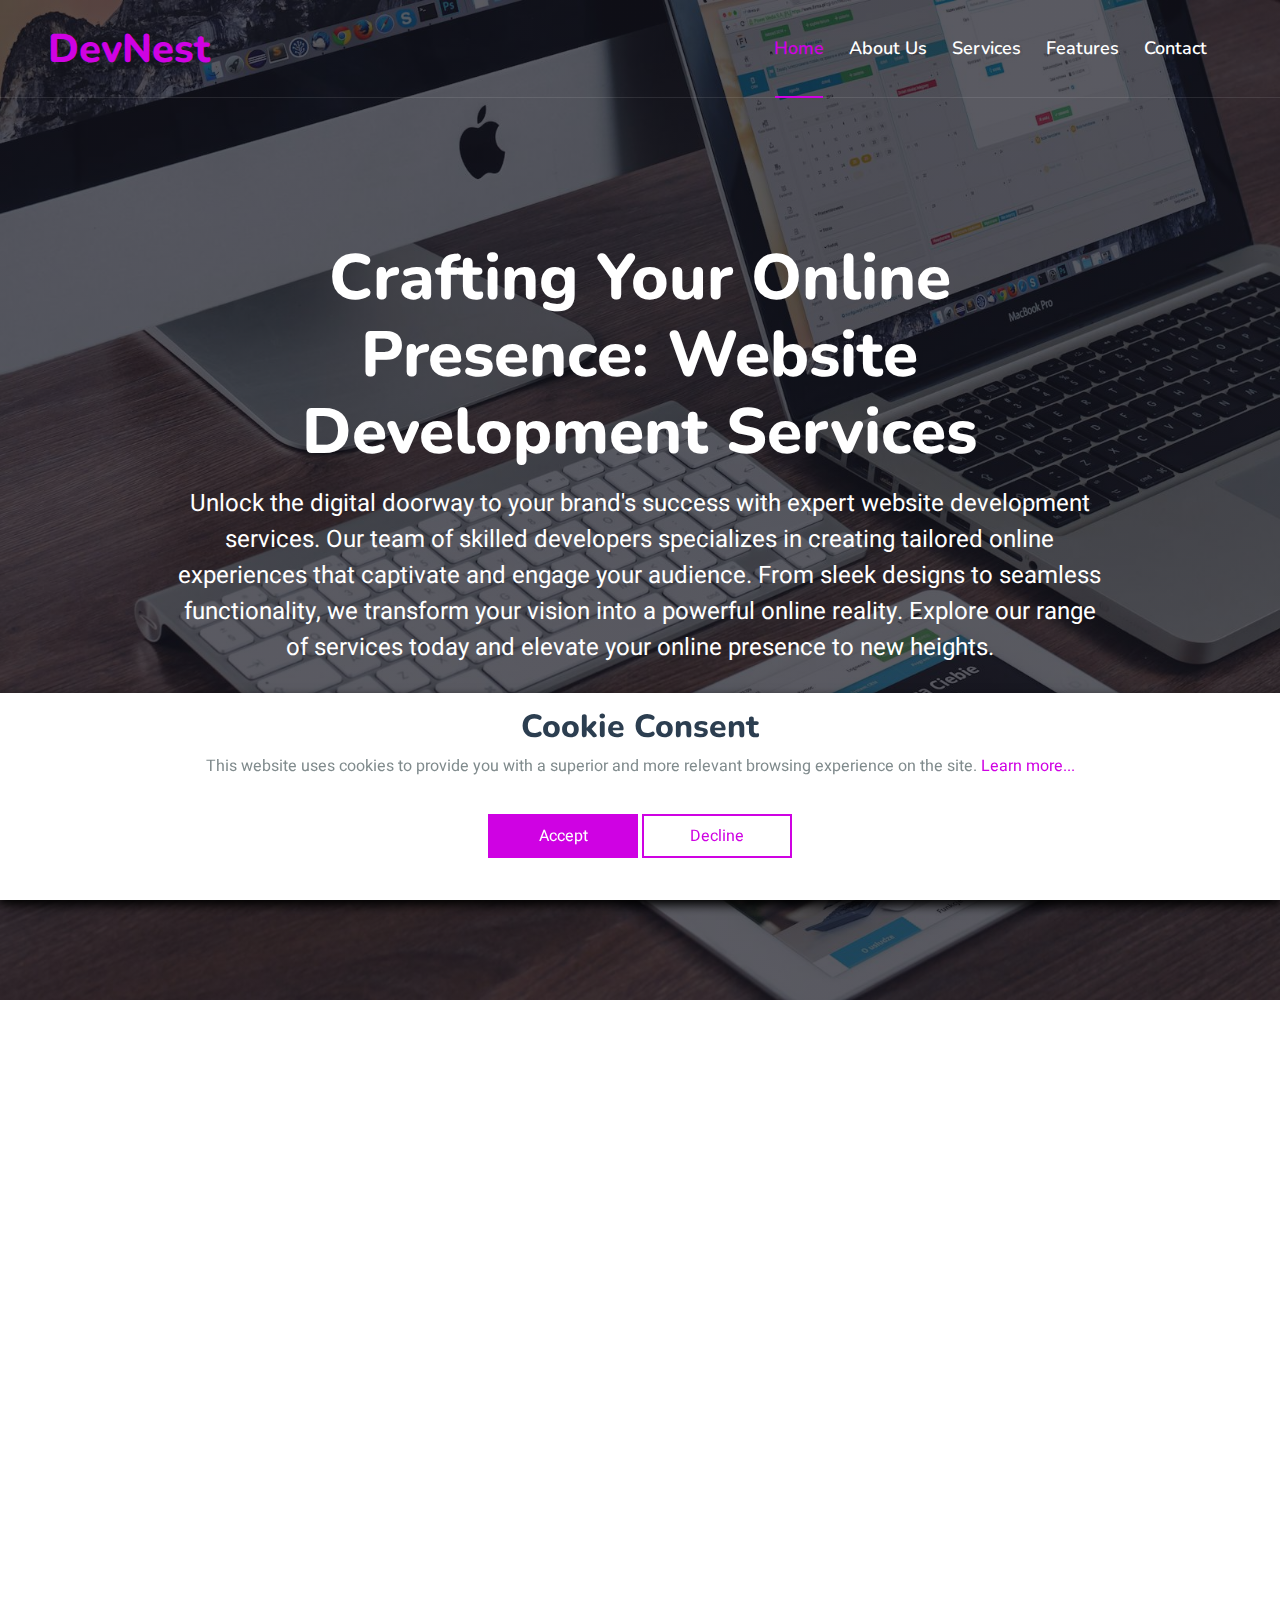
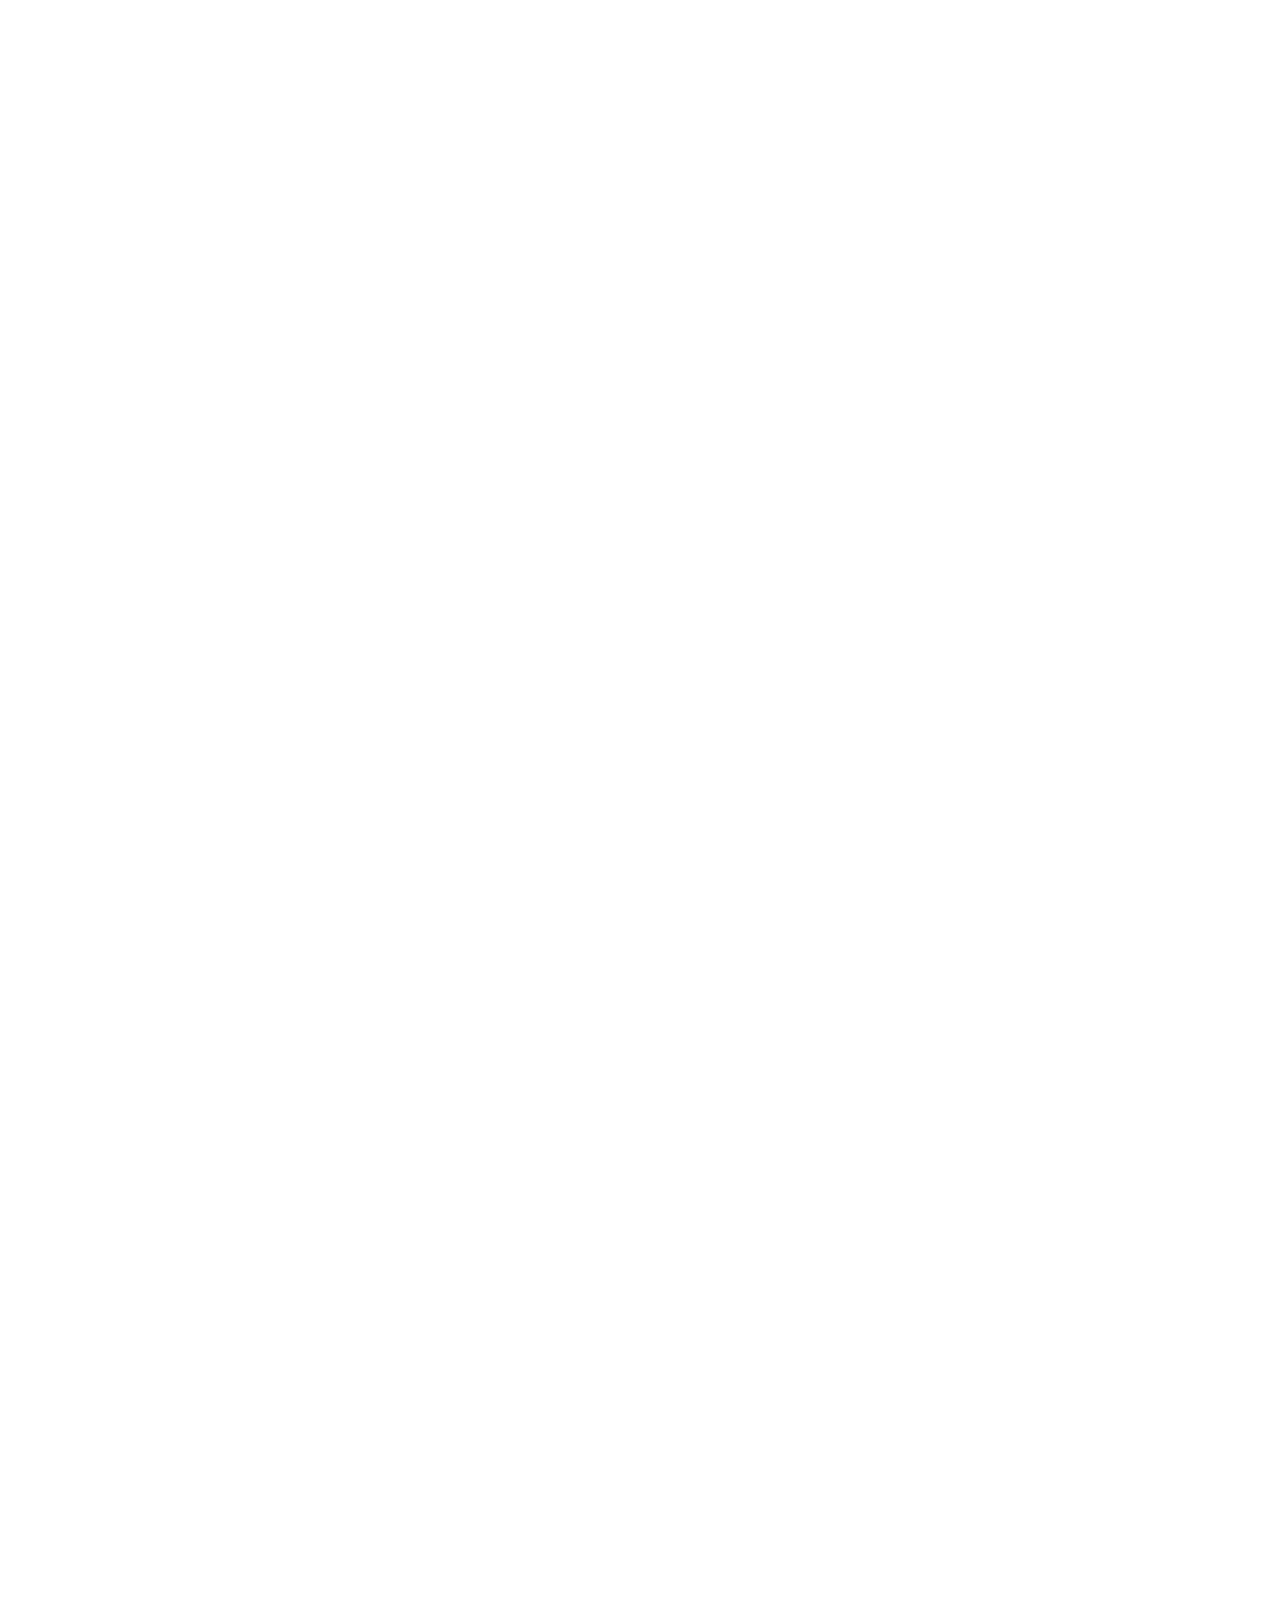
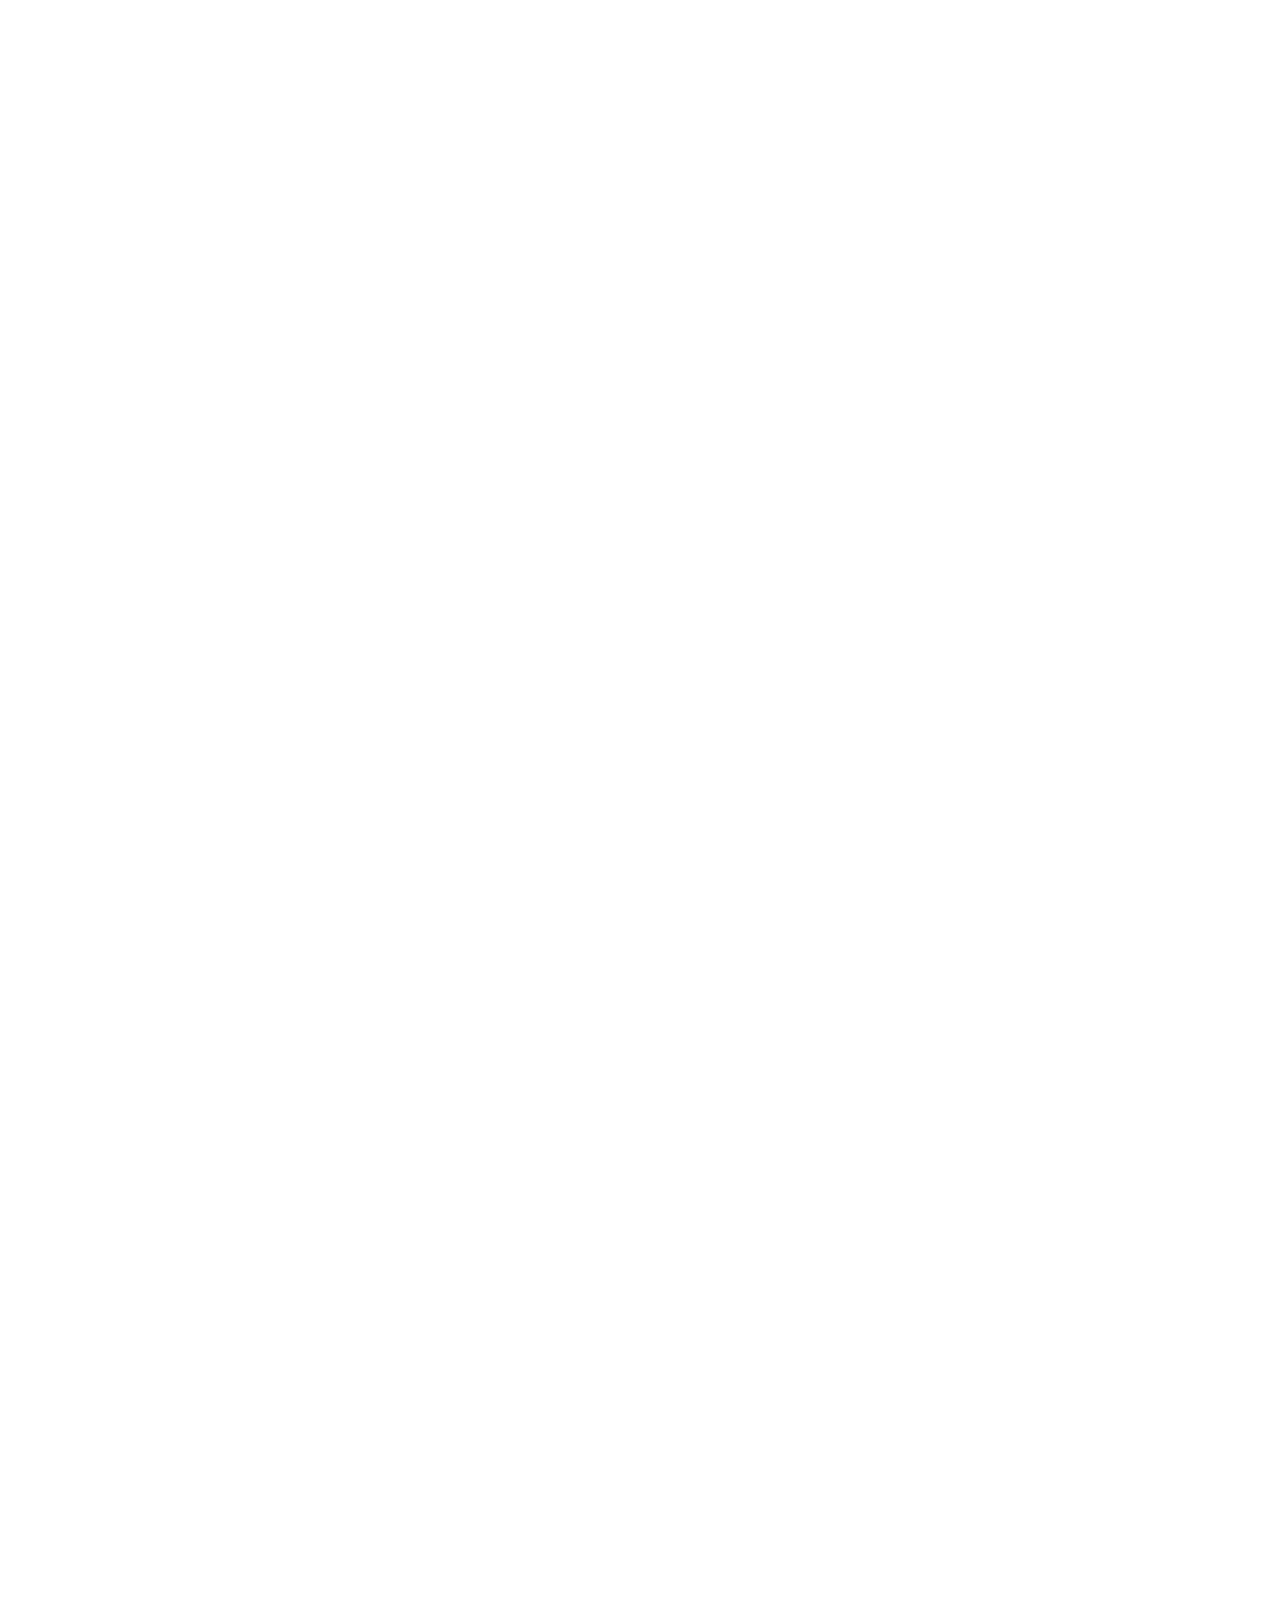
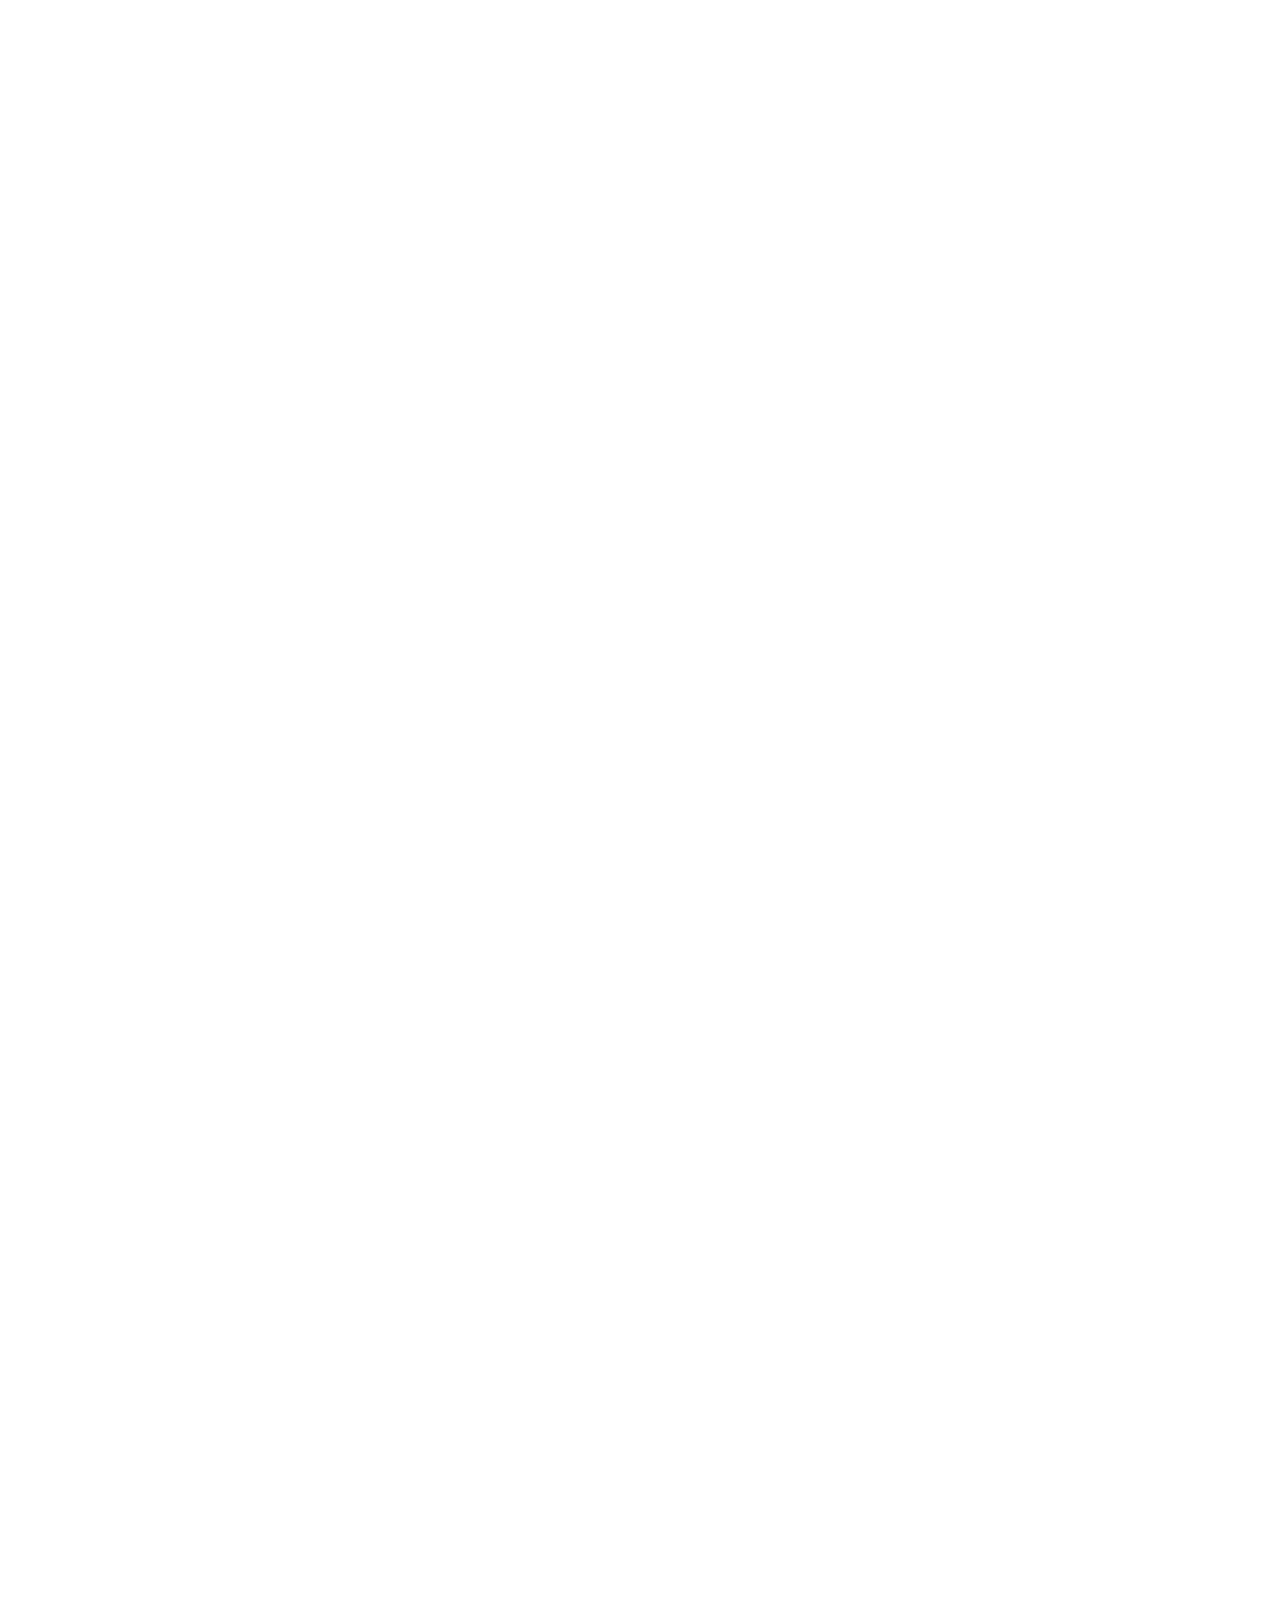
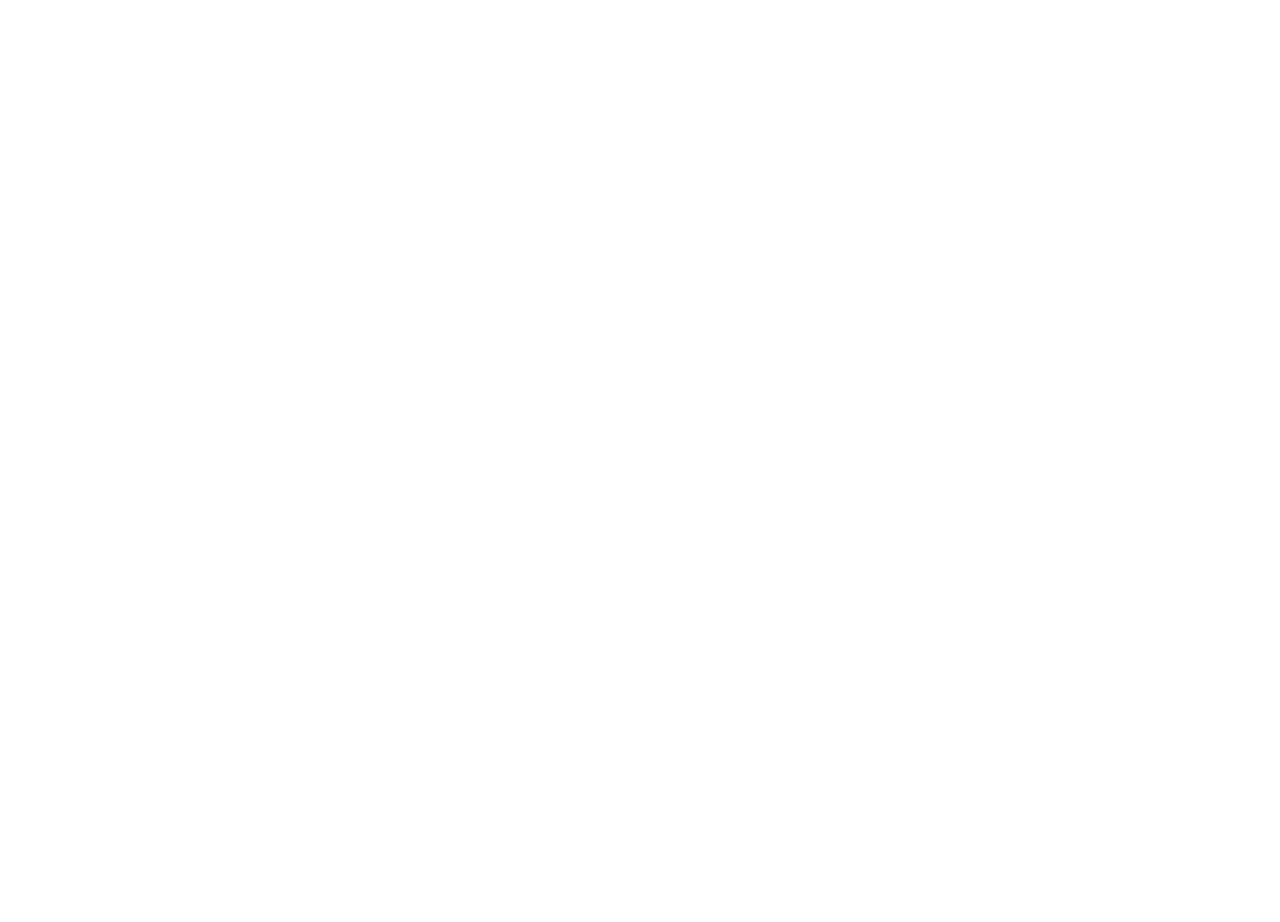
<file: index.html>
<!DOCTYPE html>
<html lang="en">
    <head>
        <meta charset="utf-8" />
        <title>DevNest</title>
        <meta content="width=device-width, initial-scale=1.0" name="viewport" />
        <meta content="" name="keywords" />
        <meta content="" name="description" />

        <!-- Favicon -->
        <link href="img/favicon.ico" rel="icon" />

        <!-- Google Web Fonts -->
        <link rel="preconnect" href="https://fonts.googleapis.com" />
        <link rel="preconnect" href="https://fonts.gstatic.com" crossorigin />
        <link
            href="https://fonts.googleapis.com/css2?family=Heebo:wght@400;500;600&family=Nunito:wght@600;700;800&display=swap"
            rel="stylesheet"
        />

        <!-- Icon Font Stylesheet -->
        <link
            href="https://cdnjs.cloudflare.com/ajax/libs/font-awesome/5.10.0/css/all.min.css"
            rel="stylesheet"
        />
        <link
            href="https://cdn.jsdelivr.net/npm/bootstrap-icons@1.4.1/font/bootstrap-icons.css"
            rel="stylesheet"
        />

        <!-- Libraries Stylesheet -->
        <link href="lib/animate/animate.min.css" rel="stylesheet" />
        <link
            href="lib/owlcarousel/assets/owl.carousel.min.css"
            rel="stylesheet"
        />
        <link
            href="lib/tempusdominus/css/tempusdominus-bootstrap-4.min.css"
            rel="stylesheet"
        />

        <!-- Customized Bootstrap Stylesheet -->
        <link href="css/bootstrap.min.css" rel="stylesheet" />

        <!-- Template Stylesheet -->
        <link href="css/style.css" rel="stylesheet" />
    </head>

    <body>
        <!-- Spinner Start -->
        <div
            id="spinner"
            class="show bg-white position-fixed translate-middle w-100 vh-100 top-50 start-50 d-flex align-items-center justify-content-center"
        >
            <div
                class="spinner-border text-primary"
                style="width: 3rem; height: 3rem"
                role="status"
            >
                <span class="sr-only">Loading...</span>
            </div>
        </div>
        <!-- Spinner End -->

        <!-- Navbar & Hero Start -->
        <div class="container-fluid position-relative p-0">
            <nav
                class="navbar navbar-expand-lg navbar-light px-4 px-lg-5 py-3 py-lg-0"
            >
                <a href="" class="navbar-brand p-0">
                    <h1 class="text-primary m-0">DevNest</h1>
                </a>
                <button
                    class="navbar-toggler"
                    type="button"
                    data-bs-toggle="collapse"
                    data-bs-target="#navbarCollapse"
                >
                    <span class="fa fa-bars"></span>
                </button>
                <div class="collapse navbar-collapse" id="navbarCollapse">
                    <div class="navbar-nav ms-auto py-0">
                        <a href="index.html" class="nav-item nav-link active"
                            >Home</a
                        >
                        <a href="#about" class="nav-item nav-link">About Us</a>
                        <a href="#services" class="nav-item nav-link"
                            >Services</a
                        >
                        <a href="#features" class="nav-item nav-link"
                            >Features</a
                        >
                        <a href="#contact" class="nav-item nav-link">Contact</a>
                    </div>
                </div>
            </nav>

            <div class="container-fluid bg-primary py-5 mb-5 hero-header">
                <div class="container py-5">
                    <div class="row justify-content-center py-5">
                        <div class="col-lg-10 pt-lg-5 mt-lg-5 text-center">
                            <h1
                                class="display-3 text-white mb-3 animated slideInDown"
                            >
                                Crafting Your Online Presence: Website
                                Development Services
                            </h1>
                            <p
                                class="fs-4 text-white mb-4 animated slideInDown"
                            >
                                Unlock the digital doorway to your brand's
                                success with expert website development
                                services. Our team of skilled developers
                                specializes in creating tailored online
                                experiences that captivate and engage your
                                audience. From sleek designs to seamless
                                functionality, we transform your vision into a
                                powerful online reality. Explore our range of
                                services today and elevate your online presence
                                to new heights.
                            </p>
                        </div>
                    </div>
                </div>
            </div>
        </div>

        <!-- Navbar & Hero End -->

        <!-- About Start -->
        <div id="about" class="container-xxl py-5">
            <div class="container">
                <div class="row g-5">
                    <div
                        class="col-lg-6 wow fadeInUp"
                        data-wow-delay="0.1s"
                        style="min-height: 400px"
                    >
                        <div class="position-relative h-100">
                            <img
                                class="img-fluid position-absolute w-100 h-100"
                                src="img/about.jpg"
                                alt=""
                                style="object-fit: cover"
                            />
                        </div>
                    </div>
                    <div class="col-lg-6 wow fadeInUp" data-wow-delay="0.3s">
                        <h6
                            class="section-title bg-white text-start text-primary pe-3"
                        >
                            About our company
                        </h6>
                        <h1 class="mb-4">
                            Empowering
                            <span class="text-primary">
                                Your Digital Journey: Our Website Development
                                Mission</span
                            >
                        </h1>
                        <p class="mb-4">
                            Welcome to the heart of our digital atelier, where
                            creativity and technology converge to shape the
                            online landscape of tomorrow. With a fervent
                            commitment to excellence, our dedicated team of
                            website development artisans embarks on each project
                            with a singular mission: to craft immersive digital
                            experiences that resonate with your audience and
                            drive results. Our journey began with a shared
                            vision to redefine the online realm, one pixel at a
                            time. Guided by innovation and fueled by passion, we
                            traverse the ever-evolving digital landscape, armed
                            with a potent blend of expertise and ingenuity. From
                            elegant design concepts to flawless execution, we
                            pride ourselves on delivering websites that not only
                            meet but surpass expectations. At the core of our
                            ethos lies a relentless pursuit of perfection. Every
                            line of code we write, every pixel we place is a
                            testament to our unwavering commitment to quality.
                            We understand that your website is more than just a
                            digital storefront; it's a reflection of your
                            brand's identity and values. That's why we approach
                            each project with meticulous attention to detail,
                            ensuring that every aspect aligns seamlessly with
                            your vision. But our dedication extends beyond mere
                            aesthetics. We believe in the power of
                            functionality, designing websites that not only
                            dazzle the eye but also deliver a superior user
                            experience.
                        </p>
                        <p class="mb-4">
                            Whether it's optimizing load times for maximum
                            performance or implementing intuitive navigation for
                            effortless browsing, we leave no stone unturned in
                            our quest for digital excellence. Yet, amidst the
                            complexities of coding and design, we never lose
                            sight of the human element. Collaboration lies at
                            the heart of everything we do, as we work hand in
                            hand with you every step of the way. Your input
                            fuels our creativity, guiding us towards solutions
                            that not only meet your needs but exceed them. So,
                            whether you're a budding startup or an established
                            enterprise, join us on this digital odyssey as we
                            redefine the boundaries of what's possible.
                            Together, let's carve out a space in the digital
                            sphere where innovation thrives, and success knows
                            no limits. Welcome to the future of website
                            development.
                        </p>
                    </div>
                </div>
            </div>
        </div>
        <!-- About End -->

        <!-- Service Start -->
        <div id="services" class="container-xxl py-5">
            <div class="container">
                <div class="text-center wow fadeInUp" data-wow-delay="0.1s">
                    <h6
                        class="section-title bg-white text-center text-primary px-3"
                    >
                        Our Services
                    </h6>
                    <h1 class="mb-5">Our Website Development Services</h1>
                </div>
                <div class="row g-4">
                    <div
                        class="col-lg-3 col-sm-6 wow fadeInUp"
                        data-wow-delay="0.1s"
                    >
                        <div class="service-item rounded pt-3">
                            <div class="p-4">
                                <i
                                    class="fa fa-3x fa-globe text-primary mb-4"
                                ></i>
                                <h5>Custom Website Design</h5>
                                <p>
                                    Our custom website design service brings
                                    your vision to life with stunning visuals
                                    and intuitive user experiences. Whether
                                    you're starting from scratch or looking to
                                    revamp your existing site, our designers
                                    will work closely with you to create a
                                    website that captures the essence of your
                                    brand and leaves a lasting impression on
                                    your audience.
                                </p>
                            </div>
                        </div>
                    </div>
                    <div
                        class="col-lg-3 col-sm-6 wow fadeInUp"
                        data-wow-delay="0.3s"
                    >
                        <div class="service-item rounded pt-3">
                            <div class="p-4">
                                <i
                                    class="fa fa-3x fa-hotel text-primary mb-4"
                                ></i>
                                <h5>Responsive Development</h5>
                                <p>
                                    In today's mobile-driven world,
                                    responsiveness is key to success. Our
                                    responsive development service ensures that
                                    your website looks and functions flawlessly
                                    across all devices, from desktops to
                                    smartphones and everything in between. With
                                    a focus on fluidity and adaptability, we
                                    guarantee a seamless user experience that
                                    keeps your audience engaged.
                                </p>
                            </div>
                        </div>
                    </div>
                    <div
                        class="col-lg-3 col-sm-6 wow fadeInUp"
                        data-wow-delay="0.5s"
                    >
                        <div class="service-item rounded pt-3">
                            <div class="p-4">
                                <i
                                    class="fa fa-3x fa-user text-primary mb-4"
                                ></i>
                                <h5>E-commerce Solutions</h5>
                                <p>
                                    Ready to take your online store to the next
                                    level? Our e-commerce solutions are designed
                                    to maximize your sales potential and
                                    streamline the shopping experience for your
                                    customers. From secure payment gateways to
                                    user-friendly product catalogs, we'll equip
                                    your website with all the tools you need to
                                    succeed in the competitive world of online
                                    retail.
                                </p>
                            </div>
                        </div>
                    </div>
                    <div
                        class="col-lg-3 col-sm-6 wow fadeInUp"
                        data-wow-delay="0.7s"
                    >
                        <div class="service-item rounded pt-3">
                            <div class="p-4">
                                <i
                                    class="fa fa-3x fa-cog text-primary mb-4"
                                ></i>
                                <h5>Content Management Systems (CMS)</h5>
                                <p>
                                    Take control of your website's content with
                                    our customizable content management systems
                                    (CMS). Whether you're a novice user or a
                                    seasoned webmaster, our CMS solutions
                                    empower you to easily update and manage your
                                    site's content without any technical
                                    expertise required. Say goodbye to static
                                    web pages.
                                </p>
                            </div>
                        </div>
                    </div>
                </div>
            </div>
        </div>
        <!-- Service End -->

        <!-- Process Start -->
        <div id="features" class="container-xxl py-5">
            <div class="container">
                <div
                    class="text-center pb-4 wow fadeInUp"
                    data-wow-delay="0.1s"
                >
                    <h6
                        class="section-title bg-white text-center text-primary px-3"
                    >
                        Features
                    </h6>
                    <h1 class="mb-5">
                        Powerful Features for a Dynamic Web Experience
                    </h1>
                </div>
                <div class="row gy-5 gx-4 justify-content-center">
                    <div
                        class="col-lg-4 col-sm-6 text-center pt-4 wow fadeInUp"
                        data-wow-delay="0.1s"
                    >
                        <div
                            class="position-relative border border-primary pt-5 pb-4 px-4"
                        >
                            <div
                                class="d-inline-flex align-items-center justify-content-center bg-primary rounded-circle position-absolute top-0 start-50 translate-middle shadow"
                                style="width: 100px; height: 100px"
                            >
                                <i class="fa fa-globe fa-3x text-white"></i>
                            </div>
                            <h5 class="mt-4">Customizable Templates</h5>
                            <hr class="w-25 mx-auto bg-primary mb-1" />
                            <hr class="w-50 mx-auto bg-primary mt-0" />
                            <p class="mb-0">
                                Choose from a diverse selection of customizable
                                templates tailored to suit your brand's unique
                                identity. Whether you're looking for a sleek and
                                modern design or something more classic and
                                timeless, our templates provide the perfect
                                foundation for your website's aesthetic appeal.
                            </p>
                        </div>
                    </div>
                    <div
                        class="col-lg-4 col-sm-6 text-center pt-4 wow fadeInUp"
                        data-wow-delay="0.3s"
                    >
                        <div
                            class="position-relative border border-primary pt-5 pb-4 px-4"
                        >
                            <div
                                class="d-inline-flex align-items-center justify-content-center bg-primary rounded-circle position-absolute top-0 start-50 translate-middle shadow"
                                style="width: 100px; height: 100px"
                            >
                                <i
                                    class="fa fa-solid fa-credit-card fa-3x text-white"
                                ></i>
                            </div>
                            <h5 class="mt-4">Advanced Security Measures</h5>
                            <hr class="w-25 mx-auto bg-primary mb-1" />
                            <hr class="w-50 mx-auto bg-primary mt-0" />
                            <p class="mb-0">
                                Protect your website and your visitors with our
                                advanced security measures. From SSL encryption
                                to regular security audits, we take every
                                precaution to safeguard your site against
                                potential threats and vulnerabilities, ensuring
                                peace of mind for you and your users.
                            </p>
                        </div>
                    </div>
                    <div
                        class="col-lg-4 col-sm-6 text-center pt-4 wow fadeInUp"
                        data-wow-delay="0.5s"
                    >
                        <div
                            class="position-relative border border-primary pt-5 pb-4 px-4"
                        >
                            <div
                                class="d-inline-flex align-items-center justify-content-center bg-primary rounded-circle position-absolute top-0 start-50 translate-middle shadow"
                                style="width: 100px; height: 100px"
                            >
                                <i
                                    class="fa fa-3x fa-solid fa-users text-white"
                                ></i>
                            </div>
                            <h5 class="mt-4">Scalable Architecture</h5>
                            <hr class="w-25 mx-auto bg-primary mb-1" />
                            <hr class="w-50 mx-auto bg-primary mt-0" />
                            <p class="mb-0">
                                Prepare your website for future growth with our
                                scalable architecture. Built on robust
                                frameworks and flexible infrastructure, our
                                websites are capable of handling increased
                                traffic and expanding functionality without
                                compromising performance.
                            </p>
                        </div>
                    </div>
                </div>
            </div>
        </div>
        <!-- Process End -->

        <!-- Blog Start -->
        <div class="container-xxl py-5">
            <div class="container">
                <div class="text-center wow fadeInUp" data-wow-delay="0.1s">
                    <h6
                        class="section-title bg-white text-center text-primary px-3"
                    >
                        Our Blog
                    </h6>
                    <h1 class="mb-5">Welcome to Our Blog</h1>
                </div>
                <div class="row g-4">
                    <div
                        class="col-lg-4 col-md-6 wow fadeInUp"
                        data-wow-delay="0.1s"
                    >
                        <div class="team-item">
                            <div class="overflow-hidden">
                                <img
                                    style="
                                        height: 300px;
                                        width: 100%;
                                        object-fit: cover;
                                    "
                                    class="img-fluid"
                                    src="img/blog-1.jpg"
                                    alt=""
                                />
                            </div>
                            <div
                                class="position-relative d-flex justify-content-center"
                                style="margin-top: -19px"
                            ></div>
                            <div class="text-center p-4">
                                <h5 class="mb-0 mt-3">
                                    The Importance of User Experience in Web
                                    Design
                                </h5>
                                <small
                                    >Discover why user experience (UX) is
                                    crucial for the success of your website and
                                    learn practical tips for designing intuitive
                                    and engaging user interfaces.</small
                                >
                            </div>
                        </div>
                    </div>
                    <div
                        class="col-lg-4 col-md-6 wow fadeInUp"
                        data-wow-delay="0.3s"
                    >
                        <div class="team-item">
                            <div class="overflow-hidden">
                                <img
                                    object-fit:
                                    cover;
                                    style="
                                        height: 300px;
                                        width: 100%;
                                        object-fit: cover;
                                    "
                                    class="img-fluid"
                                    src="img/blog-2.jpg"
                                    alt=""
                                />
                            </div>
                            <div
                                class="position-relative d-flex justify-content-center"
                                style="margin-top: -19px"
                            ></div>
                            <div class="text-center p-4">
                                <h5 class="mb-0 mt-3">
                                    Optimizing Your Website for Mobile
                                    Performance
                                </h5>
                                <small
                                    >Explore best practices for optimizing your
                                    website's performance on mobile devices,
                                    including responsive design techniques and
                                    mobile-friendly optimization
                                    strategies.</small
                                >
                            </div>
                        </div>
                    </div>
                    <div
                        class="col-lg-4 col-md-6 wow fadeInUp"
                        data-wow-delay="0.5s"
                    >
                        <div class="team-item">
                            <div class="overflow-hidden">
                                <img
                                    style="
                                        height: 300px;
                                        width: 100%;
                                        object-fit: cover;
                                    "
                                    class="img-fluid"
                                    src="img/blog-3.jpg"
                                    alt=""
                                />
                            </div>
                            <div
                                class="position-relative d-flex justify-content-center"
                                style="margin-top: -19px"
                            ></div>
                            <div class="text-center p-4">
                                <h5 class="mb-0 mt-3">
                                    The Rise of Progressive Web Apps (PWAs)
                                </h5>
                                <small>
                                    Dive into the world of progressive web apps
                                    (PWAs) and learn how these hybrid web
                                    applications are revolutionizing the way
                                    users interact with websites on both desktop
                                    and mobile platforms.</small
                                >
                            </div>
                        </div>
                    </div>
                    <div
                        class="col-lg-4 col-md-6 wow fadeInUp"
                        data-wow-delay="0.7s"
                    >
                        <div class="team-item">
                            <div class="overflow-hidden">
                                <img
                                    style="
                                        height: 300px;
                                        width: 100%;
                                        object-fit: cover;
                                    "
                                    class="img-fluid"
                                    src="img/blog-4.jpg"
                                    alt=""
                                />
                            </div>
                            <div
                                class="position-relative d-flex justify-content-center"
                                style="margin-top: -19px"
                            ></div>
                            <div class="text-center p-4">
                                <h5 class="mb-0 mt-3">
                                    Mastering Search Engine Optimization (SEO)
                                    for Your Website
                                </h5>
                                <small
                                    >Unlock the secrets of search engine
                                    optimization (SEO) and discover proven
                                    strategies for improving your website's
                                    visibility and ranking on search engine
                                    results pages (SERPs).</small
                                >
                            </div>
                        </div>
                    </div>
                    <div
                        class="col-lg-4 col-md-6 wow fadeInUp"
                        data-wow-delay="0.7s"
                    >
                        <div class="team-item">
                            <div class="overflow-hidden">
                                <img
                                    style="
                                        height: 300px;
                                        width: 100%;
                                        object-fit: cover;
                                    "
                                    class="img-fluid"
                                    src="img/blog-5.jpg"
                                    alt=""
                                />
                            </div>
                            <div
                                class="position-relative d-flex justify-content-center"
                                style="margin-top: -19px"
                            ></div>
                            <div class="text-center p-4">
                                <h5 class="mb-0 mt-3">
                                    Harnessing the Power of Content Management
                                    Systems (CMS)
                                </h5>
                                <small
                                    >Explore the benefits of content management
                                    systems (CMS) and learn how platforms like
                                    WordPress, Drupal, and Joomla can streamline
                                    your website development process and enhance
                                    your content management capabilities.</small
                                >
                            </div>
                        </div>
                    </div>
                    <div
                        class="col-lg-4 col-md-6 wow fadeInUp"
                        data-wow-delay="0.7s"
                    >
                        <div class="team-item">
                            <div class="overflow-hidden">
                                <img
                                    style="
                                        height: 300px;
                                        width: 100%;
                                        object-fit: cover;
                                    "
                                    class="img-fluid"
                                    src="img/blog-6.jpg"
                                    alt=""
                                />
                            </div>
                            <div
                                class="position-relative d-flex justify-content-center"
                                style="margin-top: -19px"
                            ></div>
                            <div class="text-center p-4">
                                <h5 class="mb-0 mt-3">
                                    The Future of Web Development: Trends to
                                    Watch
                                </h5>
                                <small
                                    >Get ahead of the curve with our insightful
                                    analysis of emerging trends in web
                                    development, from artificial intelligence
                                    and machine learning to voice search
                                    optimization and immersive web experiences.
                                </small>
                            </div>
                        </div>
                    </div>
                </div>
            </div>
        </div>

        <!-- Blog End -->

        <!-- Team Start -->
        <div class="container-xxl py-5">
            <div class="container">
                <div class="text-center wow fadeInUp" data-wow-delay="0.1s">
                    <h6
                        class="section-title bg-white text-center text-primary px-3"
                    >
                        Meet Our Team
                    </h6>
                    <h1 class="mb-5">Meet Our Team</h1>
                </div>
                <div class="row g-4">
                    <div
                        class="col-lg-3 col-md-6 wow fadeInUp"
                        data-wow-delay="0.1s"
                    >
                        <div class="team-item">
                            <div class="overflow-hidden">
                                <img
                                    class="img-fluid"
                                    src="img/team-1.jpg"
                                    alt=""
                                />
                            </div>
                            <div
                                class="position-relative d-flex justify-content-center"
                                style="margin-top: -19px"
                            ></div>
                            <div class="text-center p-4">
                                <h5 class="mb-0 mt-3">Sophia Lee</h5>
                                <small>Web Designer</small>
                            </div>
                        </div>
                    </div>
                    <div
                        class="col-lg-3 col-md-6 wow fadeInUp"
                        data-wow-delay="0.3s"
                    >
                        <div class="team-item">
                            <div class="overflow-hidden">
                                <img
                                    class="img-fluid"
                                    src="img/team-2.jpg"
                                    alt=""
                                />
                            </div>
                            <div
                                class="position-relative d-flex justify-content-center"
                                style="margin-top: -19px"
                            ></div>
                            <div class="text-center p-4">
                                <h5 class="mb-0 mt-3">Alex Patel</h5>
                                <small>SEO</small>
                            </div>
                        </div>
                    </div>
                    <div
                        class="col-lg-3 col-md-6 wow fadeInUp"
                        data-wow-delay="0.5s"
                    >
                        <div class="team-item">
                            <div class="overflow-hidden">
                                <img
                                    class="img-fluid"
                                    src="img/team-3.jpg"
                                    alt=""
                                />
                            </div>
                            <div
                                class="position-relative d-flex justify-content-center"
                                style="margin-top: -19px"
                            ></div>
                            <div class="text-center p-4">
                                <h5 class="mb-0 mt-3">Emily Johnson</h5>
                                <small>Technology Specialist</small>
                            </div>
                        </div>
                    </div>
                    <div
                        class="col-lg-3 col-md-6 wow fadeInUp"
                        data-wow-delay="0.7s"
                    >
                        <div class="team-item">
                            <div class="overflow-hidden">
                                <img
                                    class="img-fluid"
                                    src="img/team-4.jpg"
                                    alt=""
                                />
                            </div>
                            <div
                                class="position-relative d-flex justify-content-center"
                                style="margin-top: -19px"
                            ></div>
                            <div class="text-center p-4">
                                <h5 class="mb-0 mt-3">David Miller</h5>
                                <small>Senior Developer</small>
                            </div>
                        </div>
                    </div>
                </div>
            </div>
        </div>

        <!-- Team End -->

        <!-- Testimonial Start -->
        <div class="container-xxl py-5 wow fadeInUp" data-wow-delay="0.1s">
            <div class="container">
                <div class="text-center">
                    <h6
                        class="section-title bg-white text-center text-primary px-3"
                    >
                        Testimonials
                    </h6>
                    <h1 class="mb-5">What Our Clients Say!!!</h1>
                </div>
                <div
                    class="owl-carousel testimonial-carousel position-relative"
                >
                    <div
                        class="testimonial-item bg-white text-center border p-4"
                    >
                        <img
                            class="bg-white rounded-circle shadow p-1 mx-auto mb-3"
                            src="img/testimonial-1.jpg"
                            style="width: 80px; height: 80px"
                        />
                        <h5 class="mb-0">David Miller</h5>
                        <p class="mb-0">
                            I couldn't be happier with the website developed by
                            this team. From start to finish, they were
                            professional, attentive, and truly dedicated to
                            bringing my vision to life. The end result exceeded
                            my expectations, and I've received countless
                            compliments on the design and functionality. Highly
                            recommend!
                        </p>
                    </div>
                    <div
                        class="testimonial-item bg-white text-center border p-4"
                    >
                        <img
                            class="bg-white rounded-circle shadow p-1 mx-auto mb-3"
                            src="img/testimonial-2.jpg"
                            style="width: 80px; height: 80px"
                        />
                        <h5 class="mb-0">Ryan Davis</h5>
                        <p class="mt-2 mb-0">
                            From concept to launch, this team exceeded all
                            expectations. They were able to take my vague ideas
                            and transform them into a stunning website that
                            captures the essence of my brand. Not only is the
                            design visually appealing, but the functionality is
                            top-notch as well. I've already seen a significant
                            increase in traffic and engagement since launching
                            the new site. Thank you for your hard work and
                            dedication!
                        </p>
                    </div>
                    <div
                        class="testimonial-item bg-white text-center border p-4"
                    >
                        <img
                            class="bg-white rounded-circle shadow p-1 mx-auto mb-3"
                            src="img/testimonial-3.jpg"
                            style="width: 80px; height: 80px"
                        />
                        <h5 class="mb-0">Tony Wong</h5>
                        <p class="mt-2 mb-0">
                            As a small business owner, I was initially
                            overwhelmed by the prospect of creating a website.
                            Thankfully, I found this team, and they made the
                            entire process seamless and stress-free. Their
                            expertise and attention to detail were evident every
                            step of the way, and I'm thrilled with the final
                            product. Thank you for helping me establish a strong
                            online presence!
                        </p>
                    </div>
                    <div
                        class="testimonial-item bg-white text-center border p-4"
                    >
                        <img
                            class="bg-white rounded-circle shadow p-1 mx-auto mb-3"
                            src="img/testimonial-4.jpg"
                            style="width: 80px; height: 80px"
                        />
                        <h5 class="mb-0">Jessica Garcia</h5>
                        <p class="mt-2 mb-0">
                            I've worked with several web development agencies in
                            the past, but none have compared to the level of
                            service provided by this team. They took the time to
                            understand my business goals and tailored a solution
                            that perfectly aligned with my needs. The
                            communication was excellent, and they were always
                            available to address any questions or concerns. I
                            couldn't be happier with the outcome.
                        </p>
                    </div>
                </div>
            </div>
        </div>

        <!-- Testimonial End -->

        <!-- Contact Start -->
        <div id="contact" class="container-xxl py-5">
            <div class="container">
                <div class="text-center wow fadeInUp" data-wow-delay="0.1s">
                    <h6
                        class="section-title bg-white text-center text-primary px-3"
                    >
                        Contact Us
                    </h6>
                    <h1 class="mb-5">Get in Touch for Any Inquiries</h1>
                </div>
                <div class="row g-4">
                    <div
                        class="col-lg-6 col-md-12 wow fadeInUp"
                        data-wow-delay="0.3s"
                    >
                        <iframe
                            src="https://www.google.com/maps/embed?pb=!1m18!1m12!1m3!1d7395.244854820034!2d-0.20649206237321427!3d51.35270127498003!2m3!1f0!2f0!3f0!3m2!1i1024!2i768!4f13.1!3m3!1m2!1s0x487607cbb8c2d5e7%3A0x2f1862bacd8e4b67!2sProsperity%20Hub%20Empire!5e0!3m2!1suk!2sua!4v1717669158648!5m2!1suk!2sua"
                            width="100%"
                            height="450"
                            style="border: 0"
                            allowfullscreen=""
                            loading="lazy"
                            referrerpolicy="no-referrer-when-downgrade"
                        ></iframe>
                    </div>
                    <div
                        class="col-lg-6 col-md-12 wow fadeInUp"
                        data-wow-delay="0.5s"
                    >
                        <form>
                            <div class="row g-3">
                                <div class="col-md-6">
                                    <div class="form-floating">
                                        <input
                                            type="text"
                                            class="form-control"
                                            id="name"
                                            placeholder="Your Name"
                                        />
                                        <label for="name">Your Name</label>
                                    </div>
                                </div>
                                <div class="col-md-6">
                                    <div class="form-floating">
                                        <input
                                            type="email"
                                            class="form-control"
                                            id="email"
                                            placeholder="Your Email"
                                        />
                                        <label for="email">Your Email</label>
                                        <div
                                            id="result"
                                            style="color: red"
                                        ></div>
                                    </div>
                                </div>
                                <div class="col-12">
                                    <div class="form-floating">
                                        <input
                                            type="text"
                                            class="form-control"
                                            id="subject"
                                            placeholder="Subject"
                                        />
                                        <label for="subject">Subject</label>
                                    </div>
                                </div>
                                <div class="col-12">
                                    <div class="form-floating">
                                        <textarea
                                            class="form-control"
                                            placeholder="Leave a message here"
                                            id="message"
                                            style="height: 100px"
                                        ></textarea>
                                        <label for="message">Message</label>
                                    </div>
                                </div>
                                <div class="col-12">
                                    <button
                                        class="btn btn-primary w-100 py-3"
                                        type="submit"
                                        id="submit"
                                        onclick="sendForm()"
                                    >
                                        Send Message
                                    </button>
                                </div>
                            </div>
                        </form>
                    </div>
                </div>
            </div>
        </div>
        <!-- Contact End -->

        <!-- Footer Start -->
        <div
            class="container-fluid bg-dark text-light footer pt-5 mt-5 wow fadeIn"
            data-wow-delay="0.1s"
        >
            <div class="container py-5">
                <div class="row g-5">
                    <div class="col-lg-4 col-md-6">
                        <h4 class="text-white mb-3">DevNest</h4>
                        <p>
                            Stay connected with us for the latest updates,
                            insights, and expert advice on websites development.
                        </p>
                    </div>
                    <div class="col-lg-4 col-md-6">
                        <h4 class="text-white mb-3">Company</h4>
                        <a class="btn btn-link" href="#about">About Us</a>
                        <a class="btn btn-link" href="#contact">Contact</a>
                        <a class="btn btn-link" href="privacy-policy.html"
                            >Privacy</a
                        >
                        <a class="btn btn-link" href="terms-of-use.html"
                            >Terms of Use</a
                        >
                        <a class="btn btn-link" href="return-policy.html"
                            >Return policy</a
                        >
                        <a class="btn btn-link" href="disclaimer.html"
                            >Disclaimer</a
                        >
                    </div>
                    <div class="col-lg-4 col-md-6">
                        <h4 class="text-white mb-3">Contact</h4>
                        <p class="mb-2">
                            <i class="fa fa-map-marker-alt me-3"></i>10 Albion
                            Rd, London SM2 5TF, UK
                        </p>
                        <p class="mb-2">
                            <i class="fa fa-phone-alt me-3"></i>+447539267691
                        </p>
                        <p class="mb-2">
                            <i class="fa fa-envelope me-3"></i
                            >dev_nest@gmail.com
                        </p>
                    </div>
                </div>
            </div>
        </div>

        <!-- Footer End -->

        <!-- Back to Top -->
        <a href="#" class="btn btn-lg btn-primary btn-lg-square back-to-top"
            ><i class="bi bi-arrow-up"></i
        ></a>

        <!-- Cookie banner -->
        <div class="cookie-wrapper show">
            <div>
                <i class="bx bx-cookie"></i>
                <h2 style="text-align: center">Cookie Consent</h2>
            </div>

            <div class="data">
                <p>
                    This website uses cookies to provide you with a superior and
                    more relevant browsing experience on the site.
                    <a href="#">Learn more...</a>
                </p>
            </div>

            <div class="buttons">
                <button class="cookie-button" id="acceptBtn">Accept</button>
                <button class="cookie-button" id="declineBtn">Decline</button>
            </div>
        </div>

        <!-- End Cookie banner -->

        <!-- JavaScript Libraries -->
        <script src="https://code.jquery.com/jquery-3.4.1.min.js"></script>
        <script src="https://cdn.jsdelivr.net/npm/bootstrap@5.0.0/dist/js/bootstrap.bundle.min.js"></script>
        <script src="lib/wow/wow.min.js"></script>
        <script src="lib/easing/easing.min.js"></script>
        <script src="lib/waypoints/waypoints.min.js"></script>
        <script src="lib/owlcarousel/owl.carousel.min.js"></script>
        <script src="lib/tempusdominus/js/moment.min.js"></script>
        <script src="lib/tempusdominus/js/moment-timezone.min.js"></script>
        <script src="lib/tempusdominus/js/tempusdominus-bootstrap-4.min.js"></script>

        <!-- Template Javascript -->
        <script src="js/main.js"></script>
        <script src="js/cookiebanner.js"></script>
        <script src="js/contact-form.js"></script>
    </body>
</html>
</file>
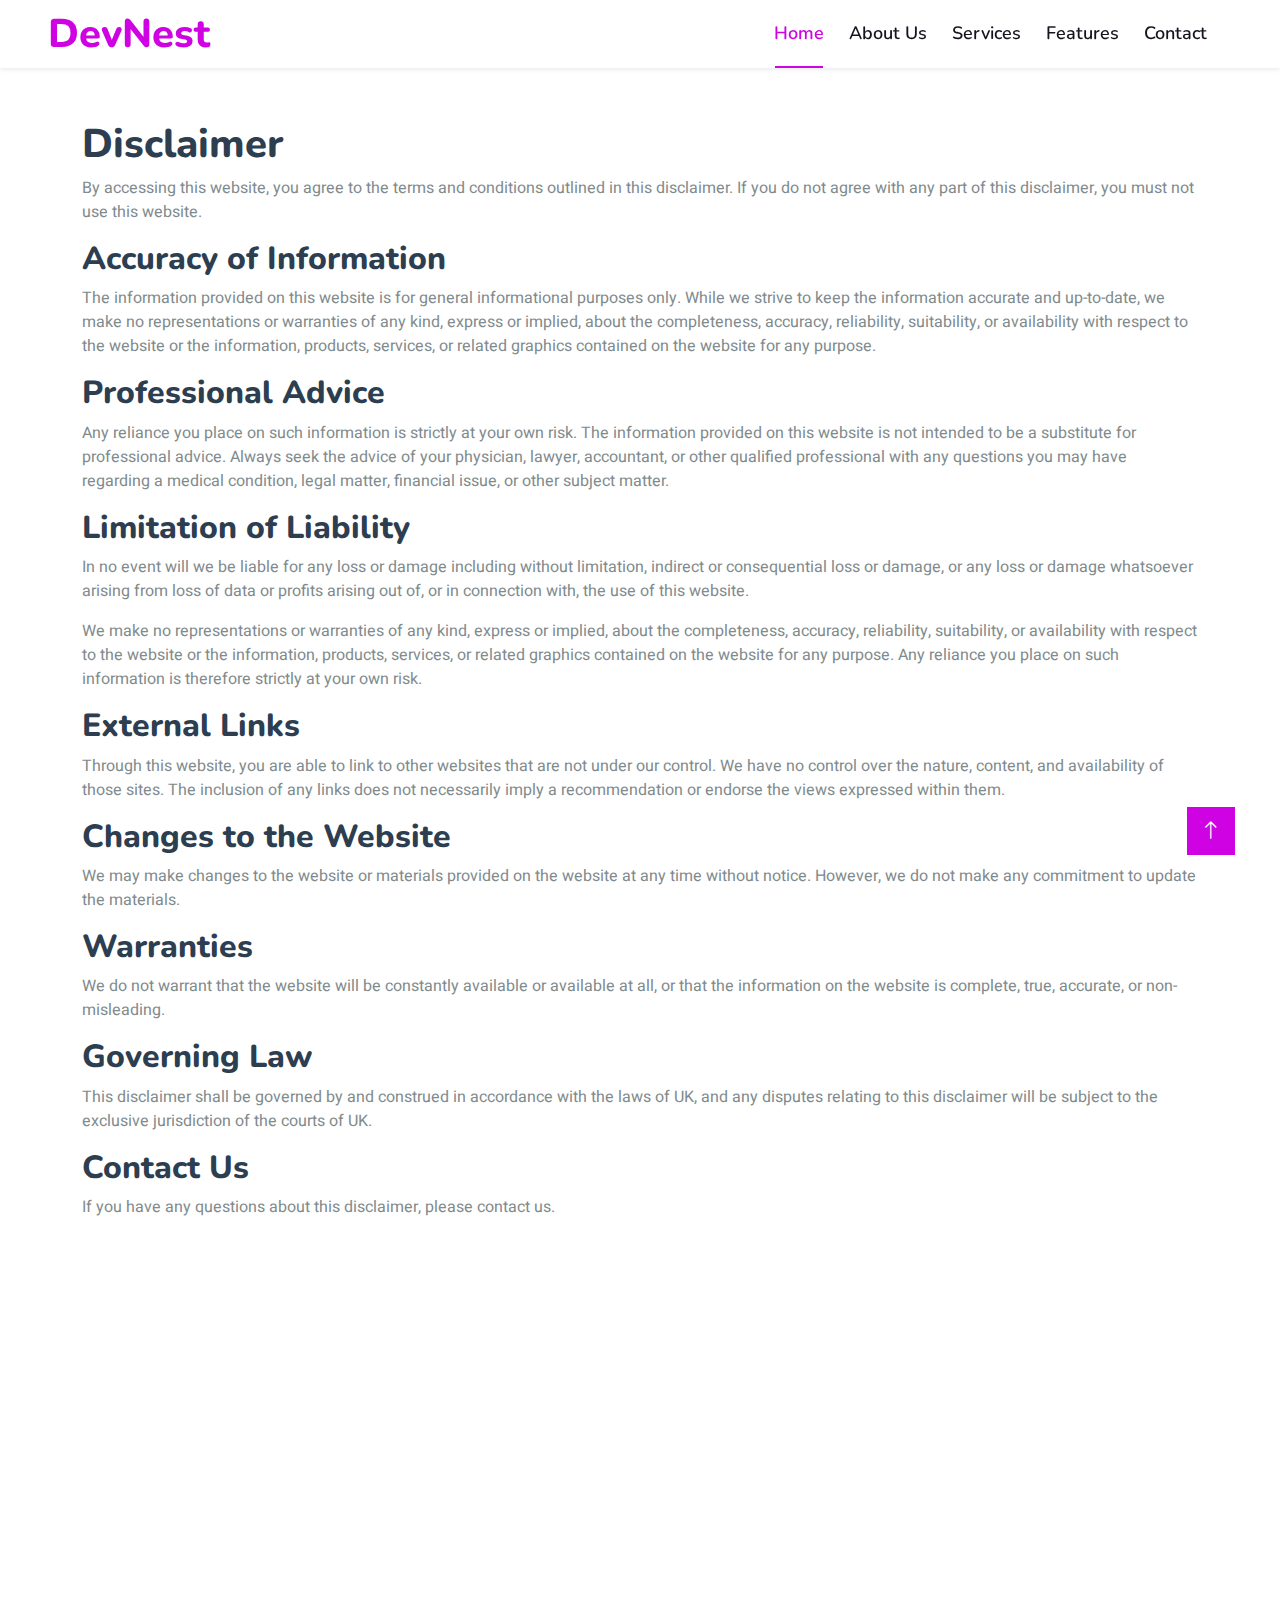
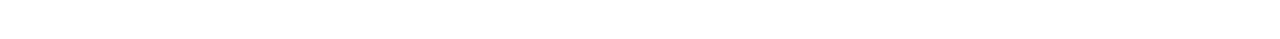
<file: disclaimer.html>
<!DOCTYPE html>
<html dir="auto" lang="en">
    <head>
        <meta charset="utf-8" />
        <title>DevNest</title>
        <meta content="width=device-width, initial-scale=1.0" name="viewport" />
        <meta content="" name="keywords" />
        <meta content="" name="description" />

        <!-- Favicon -->
        <link href="img/favicon.ico" rel="icon" />

        <!-- Google Web Fonts -->
        <link rel="preconnect" href="https://fonts.googleapis.com" />
        <link rel="preconnect" href="https://fonts.gstatic.com" crossorigin />
        <link
            href="https://fonts.googleapis.com/css2?family=Heebo:wght@400;500;600&family=Nunito:wght@600;700;800&display=swap"
            rel="stylesheet"
        />

        <!-- Icon Font Stylesheet -->
        <link
            href="https://cdnjs.cloudflare.com/ajax/libs/font-awesome/5.10.0/css/all.min.css"
            rel="stylesheet"
        />
        <link
            href="https://cdn.jsdelivr.net/npm/bootstrap-icons@1.4.1/font/bootstrap-icons.css"
            rel="stylesheet"
        />

        <!-- Libraries Stylesheet -->
        <link href="lib/animate/animate.min.css" rel="stylesheet" />
        <link
            href="lib/owlcarousel/assets/owl.carousel.min.css"
            rel="stylesheet"
        />
        <link
            href="lib/tempusdominus/css/tempusdominus-bootstrap-4.min.css"
            rel="stylesheet"
        />

        <!-- Customized Bootstrap Stylesheet -->
        <link href="css/bootstrap.min.css" rel="stylesheet" />

        <!-- Template Stylesheet -->
        <link href="css/style.css" rel="stylesheet" />
    </head>

    <body>
        <!-- Spinner Start -->
        <div
            id="spinner"
            class="show bg-white position-fixed translate-middle w-100 vh-100 top-50 start-50 d-flex align-items-center justify-content-center"
        >
            <div
                class="spinner-border text-primary"
                style="width: 3rem; height: 3rem"
                role="status"
            >
                <span class="sr-only">Loading...</span>
            </div>
        </div>
        <!-- Spinner End -->

        <!-- Navbar & Hero Start -->
        <div class="container-fluid position-relative p-0">
            <nav
                class="navbar navbar-expand-lg navbar-light px-4 px-lg-5 py-3 py-lg-0 sticky-top shadow-sm"
            >
                <a href="index.html" class="navbar-brand p-0">
                    <h1 class="text-primary m-0">DevNest</h1>
                </a>
                <button
                    class="navbar-toggler"
                    type="button"
                    data-bs-toggle="collapse"
                    data-bs-target="#navbarCollapse"
                >
                    <span class="fa fa-bars"></span>
                </button>
                <div class="collapse navbar-collapse" id="navbarCollapse">
                    <div class="navbar-nav ms-auto py-0">
                        <a href="index.html" class="nav-item nav-link active"
                            >Home</a
                        >
                        <a href="#about" class="nav-item nav-link">About Us</a>
                        <a href="#services" class="nav-item nav-link"
                            >Services</a
                        >
                        <a href="#features" class="nav-item nav-link"
                            >Features</a
                        >
                        <a href="#contact" class="nav-item nav-link">Contact</a>
                    </div>
                </div>
            </nav>
        </div>

        <main>
            <article
                class="container additional-wrapper"
                style="margin-top: 100px"
            >
                <div class="page__content" style="padding: 20px 0px">
                    <h1>Disclaimer</h1>

                    <p>
                        By accessing this website, you agree to the terms and
                        conditions outlined in this disclaimer. If you do not
                        agree with any part of this disclaimer, you must not use
                        this website.
                    </p>

                    <h2>Accuracy of Information</h2>

                    <p>
                        The information provided on this website is for general
                        informational purposes only. While we strive to keep the
                        information accurate and up-to-date, we make no
                        representations or warranties of any kind, express or
                        implied, about the completeness, accuracy, reliability,
                        suitability, or availability with respect to the website
                        or the information, products, services, or related
                        graphics contained on the website for any purpose.
                    </p>

                    <h2>Professional Advice</h2>

                    <p>
                        Any reliance you place on such information is strictly
                        at your own risk. The information provided on this
                        website is not intended to be a substitute for
                        professional advice. Always seek the advice of your
                        physician, lawyer, accountant, or other qualified
                        professional with any questions you may have regarding a
                        medical condition, legal matter, financial issue, or
                        other subject matter.
                    </p>

                    <h2>Limitation of Liability</h2>

                    <p>
                        In no event will we be liable for any loss or damage
                        including without limitation, indirect or consequential
                        loss or damage, or any loss or damage whatsoever arising
                        from loss of data or profits arising out of, or in
                        connection with, the use of this website.
                    </p>

                    <p>
                        We make no representations or warranties of any kind,
                        express or implied, about the completeness, accuracy,
                        reliability, suitability, or availability with respect
                        to the website or the information, products, services,
                        or related graphics contained on the website for any
                        purpose. Any reliance you place on such information is
                        therefore strictly at your own risk.
                    </p>

                    <h2>External Links</h2>

                    <p>
                        Through this website, you are able to link to other
                        websites that are not under our control. We have no
                        control over the nature, content, and availability of
                        those sites. The inclusion of any links does not
                        necessarily imply a recommendation or endorse the views
                        expressed within them.
                    </p>

                    <h2>Changes to the Website</h2>

                    <p>
                        We may make changes to the website or materials provided
                        on the website at any time without notice. However, we
                        do not make any commitment to update the materials.
                    </p>

                    <h2>Warranties</h2>

                    <p>
                        We do not warrant that the website will be constantly
                        available or available at all, or that the information
                        on the website is complete, true, accurate, or
                        non-misleading.
                    </p>

                    <h2>Governing Law</h2>

                    <p>
                        This disclaimer shall be governed by and construed in
                        accordance with the laws of UK, and any disputes
                        relating to this disclaimer will be subject to the
                        exclusive jurisdiction of the courts of UK.
                    </p>

                    <h2>Contact Us</h2>

                    <p>
                        If you have any questions about this disclaimer, please
                        contact us.
                    </p>
                </div>
            </article>
        </main>
        <!-- Footer Start -->
        <div
            class="container-fluid bg-dark text-light footer pt-5 mt-5 wow fadeIn"
            data-wow-delay="0.1s"
        >
            <div class="container py-5">
                <div class="row g-5">
                    <div class="col-lg-4 col-md-6">
                        <a href="index.html">
                            <h4 class="text-white mb-3">DevNest</h4>
                        </a>
                        <p>
                            Stay connected with us for the latest updates,
                            insights, and expert advice on financial planning,
                            portfolio management, and smart investing.
                        </p>
                    </div>
                    <div class="col-lg-4 col-md-6">
                        <h4 class="text-white mb-3">Company</h4>
                        <a class="btn btn-link" href="index.html#about"
                            >About Us</a
                        >
                        <a class="btn btn-link" href="index.html#contact"
                            >Contact</a
                        >
                        <a class="btn btn-link" href="terms-of-use.html"
                            >Terms of Use</a
                        >
                        <a class="btn btn-link" href="return-policy.html"
                            >Return policy</a
                        >
                        <a class="btn btn-link" href="privacy-policy.html"
                            >Privacy Policy</a
                        >
                    </div>
                    <div class="col-lg-4 col-md-6">
                        <h4 class="text-white mb-3">Contact</h4>
                        <p class="mb-2">
                            <i class="fa fa-map-marker-alt me-3"></i>10 Albion
                            Rd, London SM2 5TF, UK
                        </p>
                        <p class="mb-2">
                            <i class="fa fa-phone-alt me-3"></i>+447539267691
                        </p>
                        <p class="mb-2">
                            <i class="fa fa-envelope me-3"></i
                            >dev_nest@gmail.com
                        </p>
                    </div>
                </div>
            </div>
        </div>

        <!-- Footer End -->

        <!-- Back to Top -->
        <a href="#" class="btn btn-lg btn-primary btn-lg-square back-to-top"
            ><i class="bi bi-arrow-up"></i
        ></a>

        <!-- JavaScript Libraries -->
        <script src="https://code.jquery.com/jquery-3.4.1.min.js"></script>
        <script src="https://cdn.jsdelivr.net/npm/bootstrap@5.0.0/dist/js/bootstrap.bundle.min.js"></script>
        <script src="lib/wow/wow.min.js"></script>
        <script src="lib/easing/easing.min.js"></script>
        <script src="lib/waypoints/waypoints.min.js"></script>
        <script src="lib/owlcarousel/owl.carousel.min.js"></script>
        <script src="lib/tempusdominus/js/moment.min.js"></script>
        <script src="lib/tempusdominus/js/moment-timezone.min.js"></script>
        <script src="lib/tempusdominus/js/tempusdominus-bootstrap-4.min.js"></script>

        <!-- Template Javascript -->
        <script src="js/main.js"></script>
        <script src="js/cookiebanner.js"></script>
        <script src="js/contact-form.js"></script>
    </body>
</html>
</file>
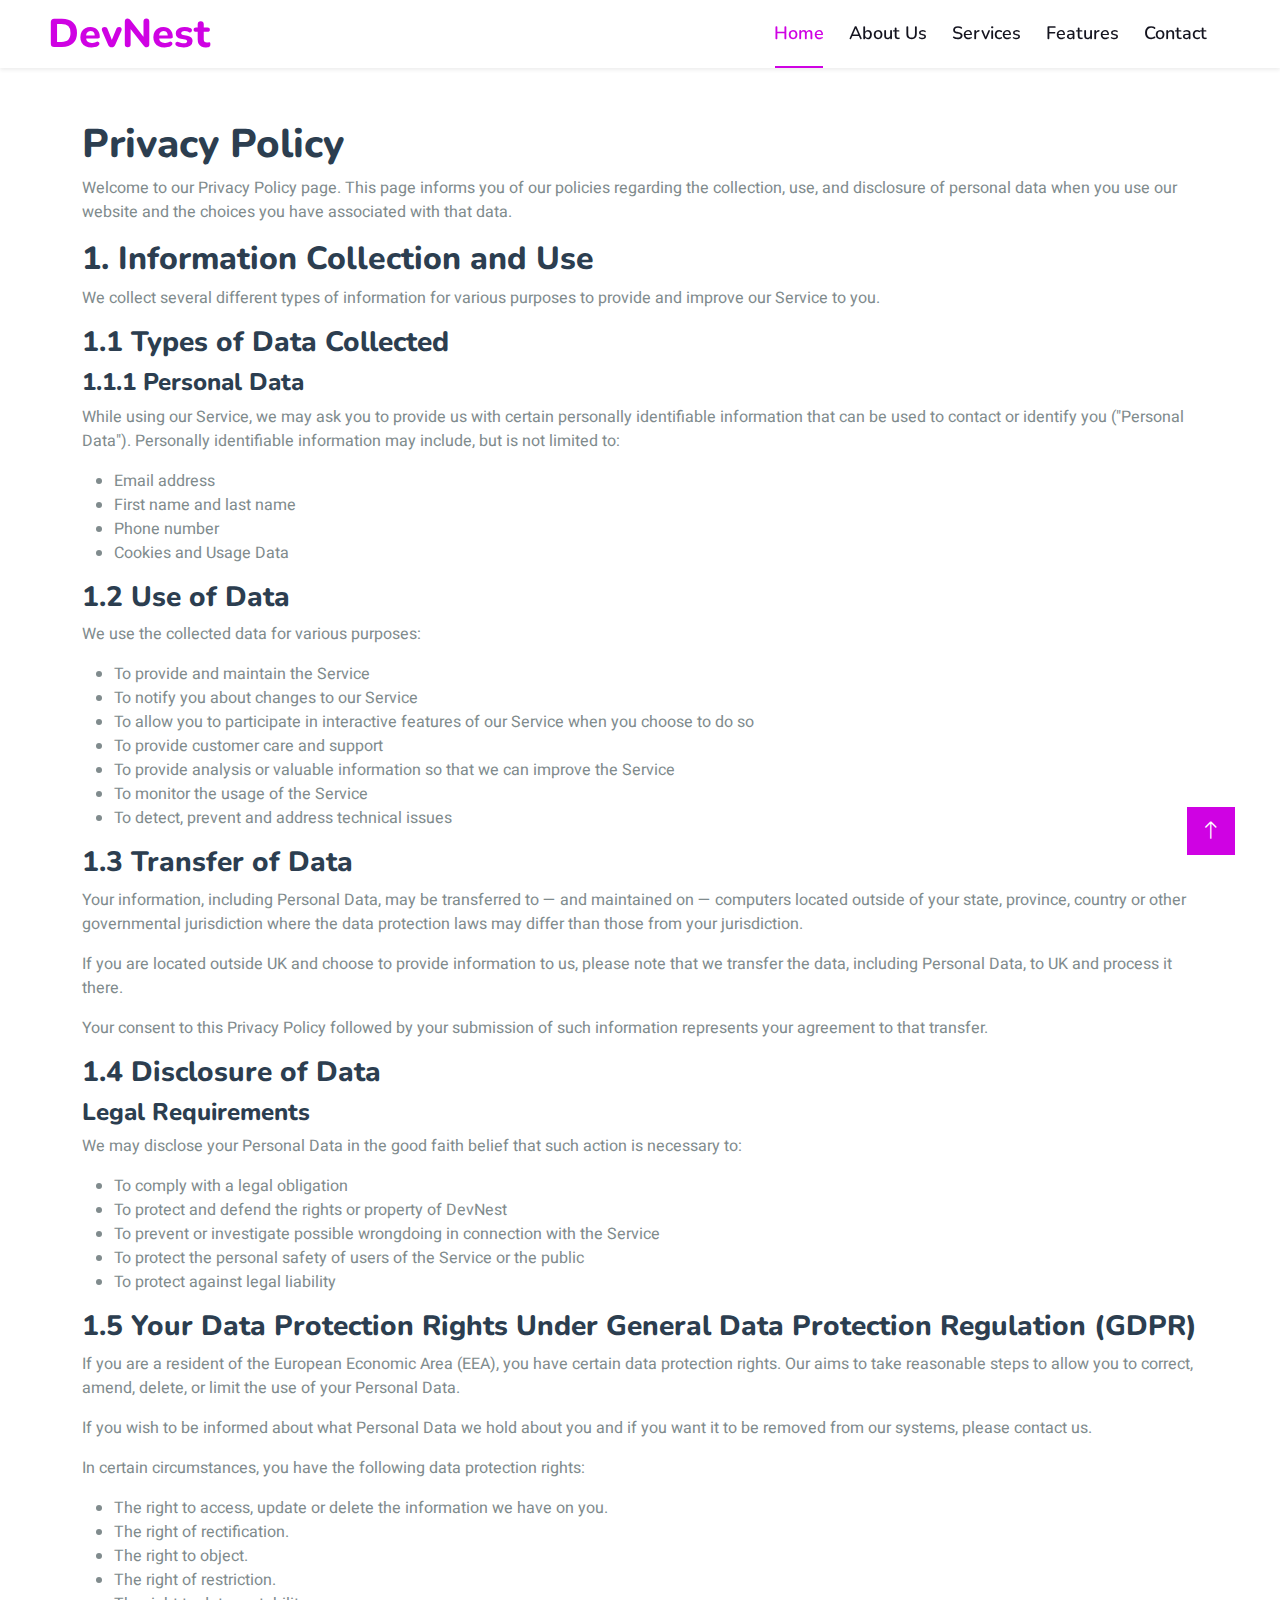
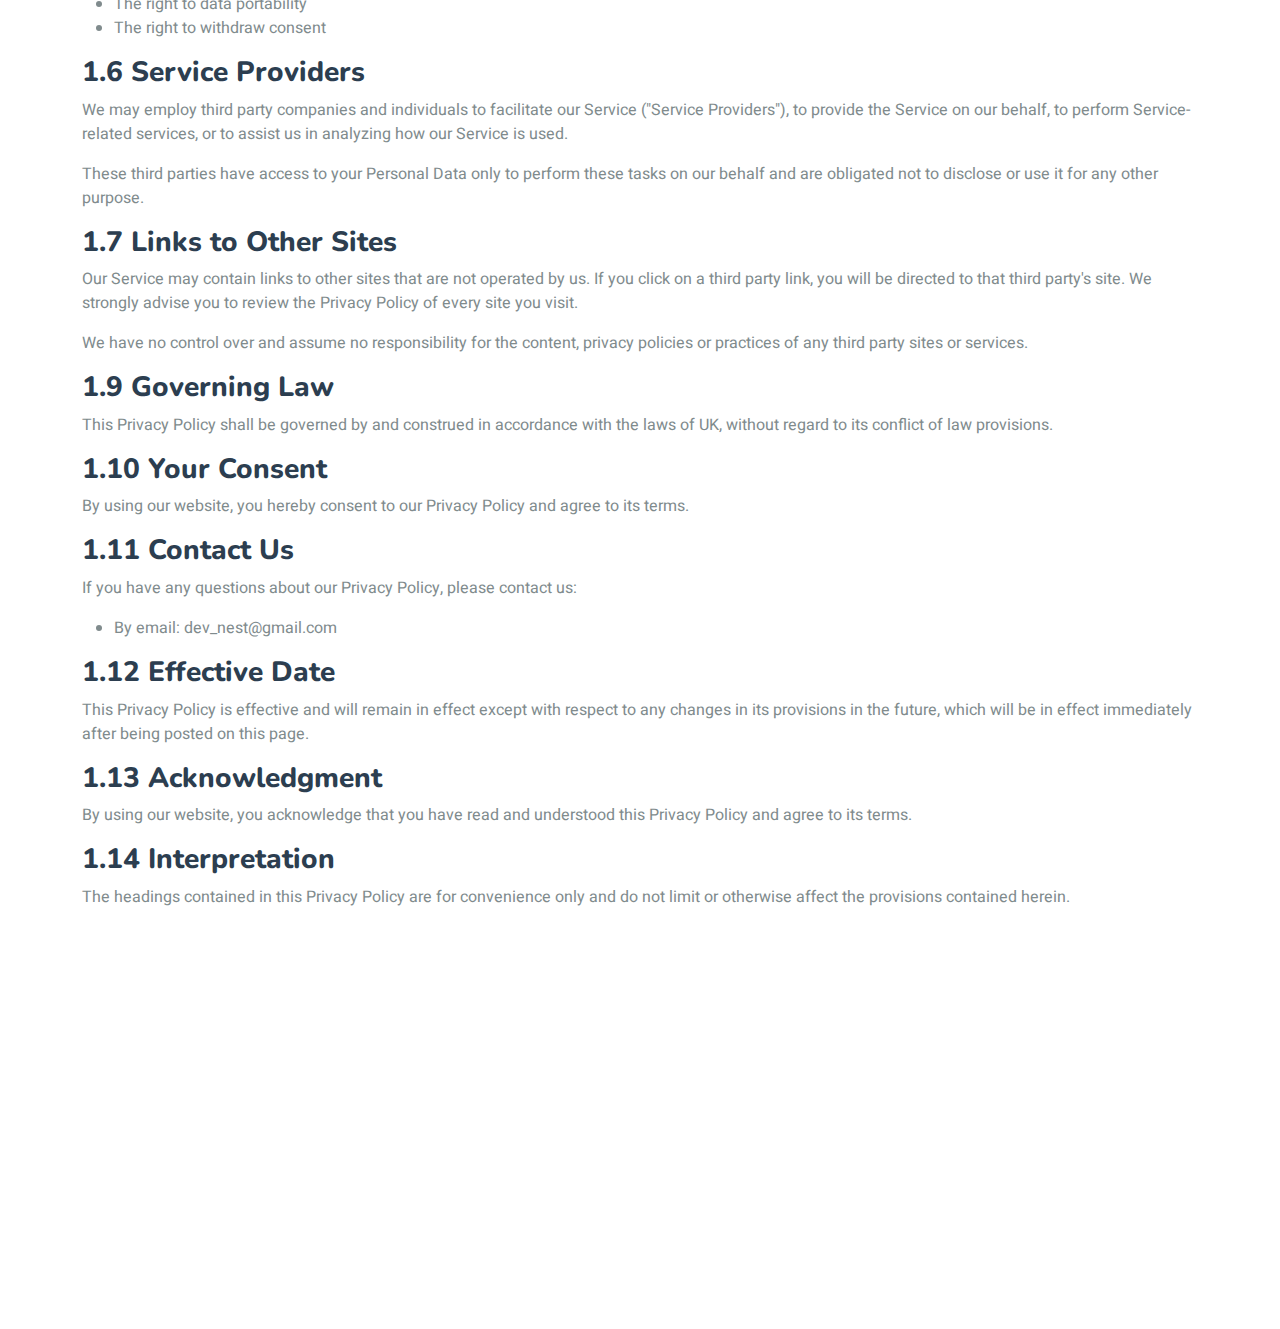
<file: privacy-policy.html>
<!DOCTYPE html>
<html dir="auto" lang="en">
    <head>
        <meta charset="utf-8" />
        <title>DevNest</title>
        <meta content="width=device-width, initial-scale=1.0" name="viewport" />
        <meta content="" name="keywords" />
        <meta content="" name="description" />

        <!-- Favicon -->
        <link href="img/favicon.ico" rel="icon" />

        <!-- Google Web Fonts -->
        <link rel="preconnect" href="https://fonts.googleapis.com" />
        <link rel="preconnect" href="https://fonts.gstatic.com" crossorigin />
        <link
            href="https://fonts.googleapis.com/css2?family=Heebo:wght@400;500;600&family=Nunito:wght@600;700;800&display=swap"
            rel="stylesheet"
        />

        <!-- Icon Font Stylesheet -->
        <link
            href="https://cdnjs.cloudflare.com/ajax/libs/font-awesome/5.10.0/css/all.min.css"
            rel="stylesheet"
        />
        <link
            href="https://cdn.jsdelivr.net/npm/bootstrap-icons@1.4.1/font/bootstrap-icons.css"
            rel="stylesheet"
        />

        <!-- Libraries Stylesheet -->
        <link href="lib/animate/animate.min.css" rel="stylesheet" />
        <link
            href="lib/owlcarousel/assets/owl.carousel.min.css"
            rel="stylesheet"
        />
        <link
            href="lib/tempusdominus/css/tempusdominus-bootstrap-4.min.css"
            rel="stylesheet"
        />

        <!-- Customized Bootstrap Stylesheet -->
        <link href="css/bootstrap.min.css" rel="stylesheet" />

        <!-- Template Stylesheet -->
        <link href="css/style.css" rel="stylesheet" />
    </head>

    <body>
        <!-- Spinner Start -->
        <div
            id="spinner"
            class="show bg-white position-fixed translate-middle w-100 vh-100 top-50 start-50 d-flex align-items-center justify-content-center"
        >
            <div
                class="spinner-border text-primary"
                style="width: 3rem; height: 3rem"
                role="status"
            >
                <span class="sr-only">Loading...</span>
            </div>
        </div>
        <!-- Spinner End -->

        <!-- Navbar & Hero Start -->
        <div class="container-fluid position-relative p-0">
            <nav
                class="navbar navbar-expand-lg navbar-light px-4 px-lg-5 py-3 py-lg-0 sticky-top shadow-sm"
            >
                <a href="index.html" class="navbar-brand p-0">
                    <h1 class="text-primary m-0">DevNest</h1>
                </a>
                <button
                    class="navbar-toggler"
                    type="button"
                    data-bs-toggle="collapse"
                    data-bs-target="#navbarCollapse"
                >
                    <span class="fa fa-bars"></span>
                </button>
                <div class="collapse navbar-collapse" id="navbarCollapse">
                    <div class="navbar-nav ms-auto py-0">
                        <a href="index.html" class="nav-item nav-link active"
                            >Home</a
                        >
                        <a href="#about" class="nav-item nav-link">About Us</a>
                        <a href="#services" class="nav-item nav-link"
                            >Services</a
                        >
                        <a href="#features" class="nav-item nav-link"
                            >Features</a
                        >
                        <a href="#contact" class="nav-item nav-link">Contact</a>
                    </div>
                </div>
            </nav>
        </div>

        <main>
            <article
                class="container additional-wrapper"
                style="margin-top: 100px"
            >
                <div class="page__content" style="padding: 20px 0px">
                    <h1>Privacy Policy</h1>

                    <p>
                        Welcome to our Privacy Policy page. This page informs
                        you of our policies regarding the collection, use, and
                        disclosure of personal data when you use our website and
                        the choices you have associated with that data.
                    </p>

                    <h2>1. Information Collection and Use</h2>

                    <p>
                        We collect several different types of information for
                        various purposes to provide and improve our Service to
                        you.
                    </p>

                    <h3>1.1 Types of Data Collected</h3>

                    <h4>1.1.1 Personal Data</h4>

                    <p>
                        While using our Service, we may ask you to provide us
                        with certain personally identifiable information that
                        can be used to contact or identify you ("Personal
                        Data"). Personally identifiable information may include,
                        but is not limited to:
                    </p>

                    <ul>
                        <li>Email address</li>
                        <li>First name and last name</li>
                        <li>Phone number</li>
                        <li>Cookies and Usage Data</li>
                    </ul>

                    <h3>1.2 Use of Data</h3>

                    <p>We use the collected data for various purposes:</p>

                    <ul>
                        <li>To provide and maintain the Service</li>
                        <li>To notify you about changes to our Service</li>
                        <li>
                            To allow you to participate in interactive features
                            of our Service when you choose to do so
                        </li>
                        <li>To provide customer care and support</li>
                        <li>
                            To provide analysis or valuable information so that
                            we can improve the Service
                        </li>
                        <li>To monitor the usage of the Service</li>
                        <li>To detect, prevent and address technical issues</li>
                    </ul>

                    <h3>1.3 Transfer of Data</h3>

                    <p>
                        Your information, including Personal Data, may be
                        transferred to — and maintained on — computers located
                        outside of your state, province, country or other
                        governmental jurisdiction where the data protection laws
                        may differ than those from your jurisdiction.
                    </p>

                    <p>
                        If you are located outside UK and choose to provide
                        information to us, please note that we transfer the
                        data, including Personal Data, to UK and process it
                        there.
                    </p>

                    <p>
                        Your consent to this Privacy Policy followed by your
                        submission of such information represents your agreement
                        to that transfer.
                    </p>

                    <h3>1.4 Disclosure of Data</h3>

                    <h4>Legal Requirements</h4>

                    <p>
                        We may disclose your Personal Data in the good faith
                        belief that such action is necessary to:
                    </p>

                    <ul>
                        <li>To comply with a legal obligation</li>
                        <li>
                            To protect and defend the rights or property of
                            DevNest
                        </li>
                        <li>
                            To prevent or investigate possible wrongdoing in
                            connection with the Service
                        </li>
                        <li>
                            To protect the personal safety of users of the
                            Service or the public
                        </li>
                        <li>To protect against legal liability</li>
                    </ul>

                    <h3>
                        1.5 Your Data Protection Rights Under General Data
                        Protection Regulation (GDPR)
                    </h3>

                    <p>
                        If you are a resident of the European Economic Area
                        (EEA), you have certain data protection rights. Our aims
                        to take reasonable steps to allow you to correct, amend,
                        delete, or limit the use of your Personal Data.
                    </p>

                    <p>
                        If you wish to be informed about what Personal Data we
                        hold about you and if you want it to be removed from our
                        systems, please contact us.
                    </p>

                    <p>
                        In certain circumstances, you have the following data
                        protection rights:
                    </p>

                    <ul>
                        <li>
                            The right to access, update or delete the
                            information we have on you.
                        </li>
                        <li>The right of rectification.</li>
                        <li>The right to object.</li>
                        <li>The right of restriction.</li>
                        <li>The right to data portability</li>
                        <li>The right to withdraw consent</li>
                    </ul>

                    <h3>1.6 Service Providers</h3>

                    <p>
                        We may employ third party companies and individuals to
                        facilitate our Service ("Service Providers"), to provide
                        the Service on our behalf, to perform Service-related
                        services, or to assist us in analyzing how our Service
                        is used.
                    </p>

                    <p>
                        These third parties have access to your Personal Data
                        only to perform these tasks on our behalf and are
                        obligated not to disclose or use it for any other
                        purpose.
                    </p>

                    <h3>1.7 Links to Other Sites</h3>

                    <p>
                        Our Service may contain links to other sites that are
                        not operated by us. If you click on a third party link,
                        you will be directed to that third party's site. We
                        strongly advise you to review the Privacy Policy of
                        every site you visit.
                    </p>

                    <p>
                        We have no control over and assume no responsibility for
                        the content, privacy policies or practices of any third
                        party sites or services.
                    </p>

                    <h3>1.9 Governing Law</h3>

                    <p>
                        This Privacy Policy shall be governed by and construed
                        in accordance with the laws of UK, without regard to its
                        conflict of law provisions.
                    </p>

                    <h3>1.10 Your Consent</h3>

                    <p>
                        By using our website, you hereby consent to our Privacy
                        Policy and agree to its terms.
                    </p>

                    <h3>1.11 Contact Us</h3>

                    <p>
                        If you have any questions about our Privacy Policy,
                        please contact us:
                    </p>

                    <ul>
                        <li>By email: dev_nest@gmail.com</li>
                    </ul>

                    <h3>1.12 Effective Date</h3>

                    <p>
                        This Privacy Policy is effective and will remain in
                        effect except with respect to any changes in its
                        provisions in the future, which will be in effect
                        immediately after being posted on this page.
                    </p>

                    <h3>1.13 Acknowledgment</h3>

                    <p>
                        By using our website, you acknowledge that you have read
                        and understood this Privacy Policy and agree to its
                        terms.
                    </p>

                    <h3>1.14 Interpretation</h3>

                    <p>
                        The headings contained in this Privacy Policy are for
                        convenience only and do not limit or otherwise affect
                        the provisions contained herein.
                    </p>
                </div>
            </article>
        </main>

        <!-- Footer Start -->
        <div
            class="container-fluid bg-dark text-light footer pt-5 mt-5 wow fadeIn"
            data-wow-delay="0.1s"
        >
            <div class="container py-5">
                <div class="row g-5">
                    <div class="col-lg-4 col-md-6">
                        <a href="index.html">
                            <h4 class="text-white mb-3">DevNest</h4>
                        </a>
                        <p>
                            Stay connected with us for the latest updates,
                            insights, and expert advice on financial planning,
                            portfolio management, and smart investing.
                        </p>
                    </div>
                    <div class="col-lg-4 col-md-6">
                        <h4 class="text-white mb-3">Company</h4>
                        <a class="btn btn-link" href="index.html#about"
                            >About Us</a
                        >
                        <a class="btn btn-link" href="index.html#contact"
                            >Contact</a
                        >
                        <a class="btn btn-link" href="terms-of-use.html"
                            >Terms of Use</a
                        >
                        <a class="btn btn-link" href="return-policy.html"
                            >Return policy</a
                        >
                        <a class="btn btn-link" href="disclaimer.html"
                            >Disclaimer</a
                        >
                    </div>
                    <div class="col-lg-4 col-md-6">
                        <h4 class="text-white mb-3">Contact</h4>
                        <p class="mb-2">
                            <i class="fa fa-map-marker-alt me-3"></i>10 Albion
                            Rd, London SM2 5TF, UK
                        </p>
                        <p class="mb-2">
                            <i class="fa fa-phone-alt me-3"></i>+447539267691
                        </p>
                        <p class="mb-2">
                            <i class="fa fa-envelope me-3"></i
                            >dev_nest@gmail.com
                        </p>
                    </div>
                </div>
            </div>
        </div>

        <!-- Footer End -->

        <!-- Back to Top -->
        <a href="#" class="btn btn-lg btn-primary btn-lg-square back-to-top"
            ><i class="bi bi-arrow-up"></i
        ></a>

        <!-- JavaScript Libraries -->
        <script src="https://code.jquery.com/jquery-3.4.1.min.js"></script>
        <script src="https://cdn.jsdelivr.net/npm/bootstrap@5.0.0/dist/js/bootstrap.bundle.min.js"></script>
        <script src="lib/wow/wow.min.js"></script>
        <script src="lib/easing/easing.min.js"></script>
        <script src="lib/waypoints/waypoints.min.js"></script>
        <script src="lib/owlcarousel/owl.carousel.min.js"></script>
        <script src="lib/tempusdominus/js/moment.min.js"></script>
        <script src="lib/tempusdominus/js/moment-timezone.min.js"></script>
        <script src="lib/tempusdominus/js/tempusdominus-bootstrap-4.min.js"></script>

        <!-- Template Javascript -->
        <script src="js/main.js"></script>
        <script src="js/cookiebanner.js"></script>
        <script src="js/contact-form.js"></script>
    </body>
</html>
</file>
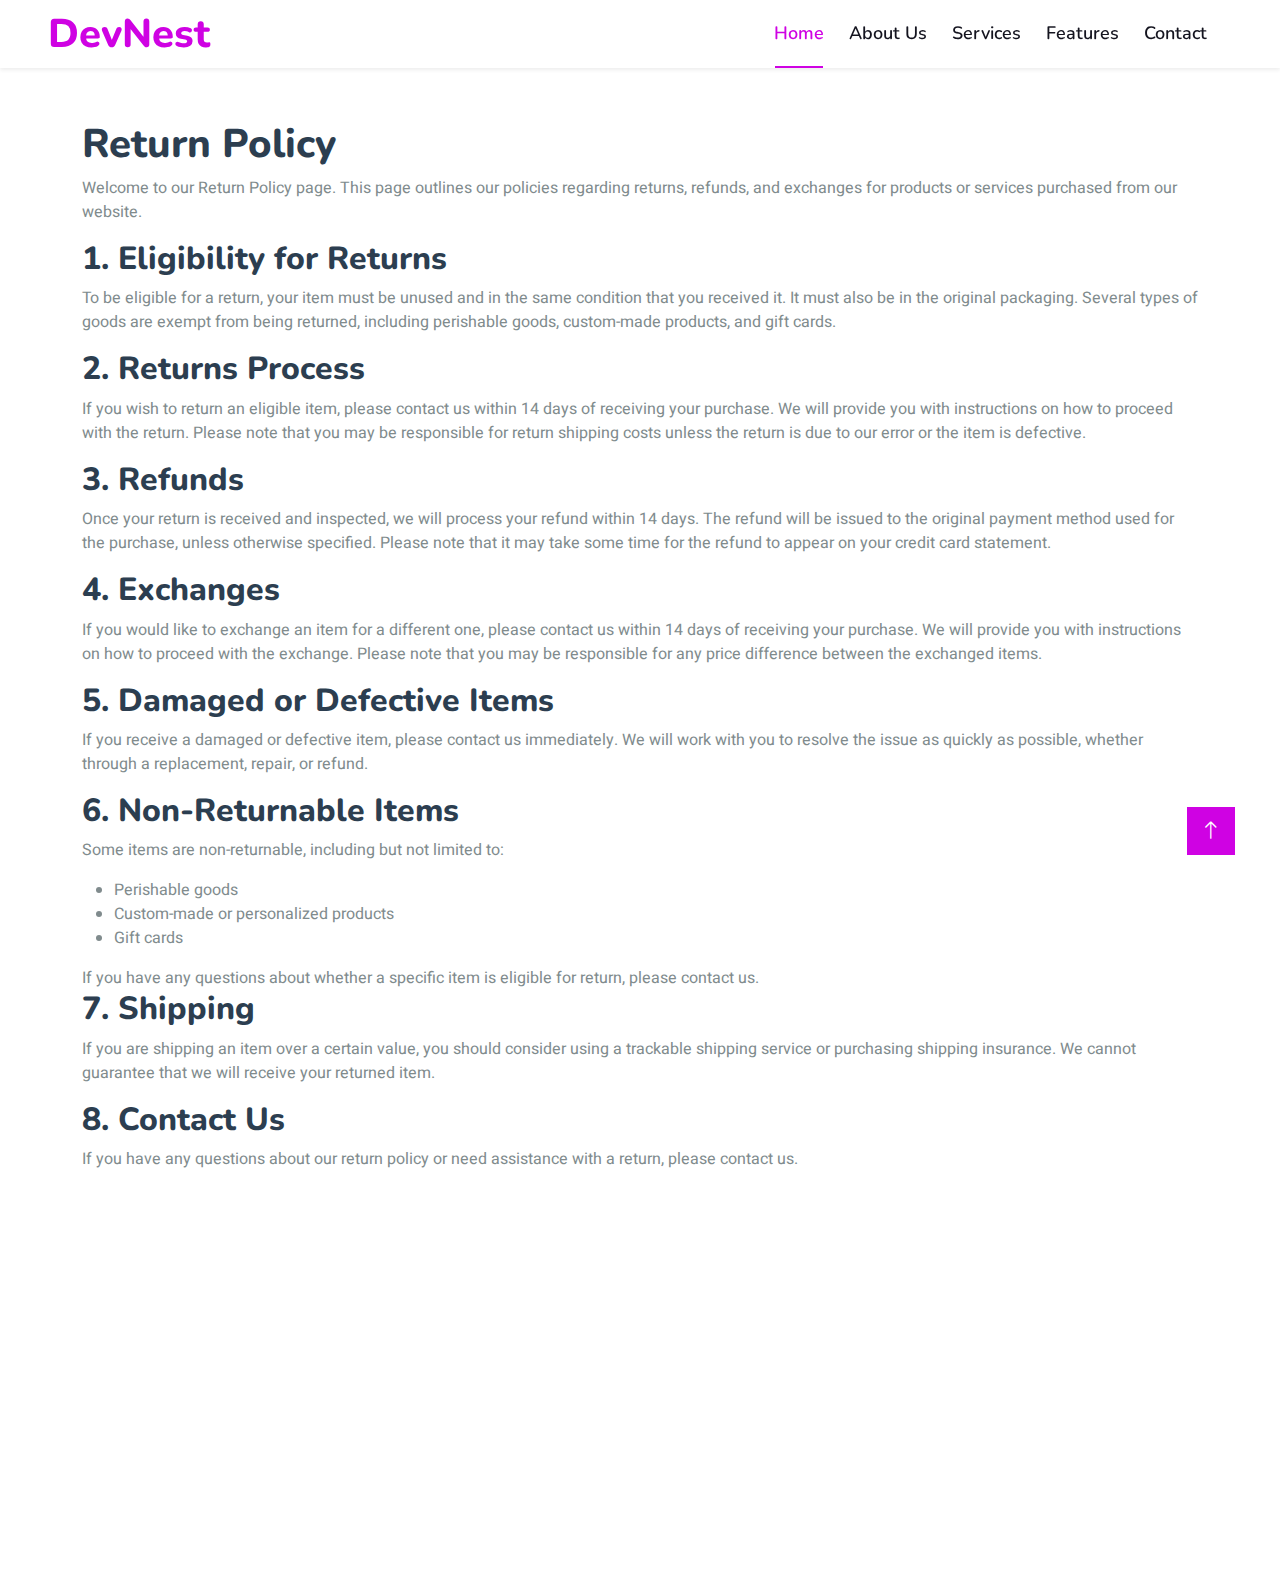
<file: return-policy.html>
<!DOCTYPE html>
<html dir="auto" lang="en">
    <head>
        <meta charset="utf-8" />
        <title>DevNest</title>
        <meta content="width=device-width, initial-scale=1.0" name="viewport" />
        <meta content="" name="keywords" />
        <meta content="" name="description" />

        <!-- Favicon -->
        <link href="img/favicon.ico" rel="icon" />

        <!-- Google Web Fonts -->
        <link rel="preconnect" href="https://fonts.googleapis.com" />
        <link rel="preconnect" href="https://fonts.gstatic.com" crossorigin />
        <link
            href="https://fonts.googleapis.com/css2?family=Heebo:wght@400;500;600&family=Nunito:wght@600;700;800&display=swap"
            rel="stylesheet"
        />

        <!-- Icon Font Stylesheet -->
        <link
            href="https://cdnjs.cloudflare.com/ajax/libs/font-awesome/5.10.0/css/all.min.css"
            rel="stylesheet"
        />
        <link
            href="https://cdn.jsdelivr.net/npm/bootstrap-icons@1.4.1/font/bootstrap-icons.css"
            rel="stylesheet"
        />

        <!-- Libraries Stylesheet -->
        <link href="lib/animate/animate.min.css" rel="stylesheet" />
        <link
            href="lib/owlcarousel/assets/owl.carousel.min.css"
            rel="stylesheet"
        />
        <link
            href="lib/tempusdominus/css/tempusdominus-bootstrap-4.min.css"
            rel="stylesheet"
        />

        <!-- Customized Bootstrap Stylesheet -->
        <link href="css/bootstrap.min.css" rel="stylesheet" />

        <!-- Template Stylesheet -->
        <link href="css/style.css" rel="stylesheet" />
    </head>

    <body>
        <!-- Spinner Start -->
        <div
            id="spinner"
            class="show bg-white position-fixed translate-middle w-100 vh-100 top-50 start-50 d-flex align-items-center justify-content-center"
        >
            <div
                class="spinner-border text-primary"
                style="width: 3rem; height: 3rem"
                role="status"
            >
                <span class="sr-only">Loading...</span>
            </div>
        </div>
        <!-- Spinner End -->

        <!-- Navbar & Hero Start -->
        <div class="container-fluid position-relative p-0">
            <nav
                class="navbar navbar-expand-lg navbar-light px-4 px-lg-5 py-3 py-lg-0 sticky-top shadow-sm"
            >
                <a href="index.html" class="navbar-brand p-0">
                    <h1 class="text-primary m-0">DevNest</h1>
                </a>
                <button
                    class="navbar-toggler"
                    type="button"
                    data-bs-toggle="collapse"
                    data-bs-target="#navbarCollapse"
                >
                    <span class="fa fa-bars"></span>
                </button>
                <div class="collapse navbar-collapse" id="navbarCollapse">
                    <div class="navbar-nav ms-auto py-0">
                        <a href="index.html" class="nav-item nav-link active"
                            >Home</a
                        >
                        <a href="#about" class="nav-item nav-link">About Us</a>
                        <a href="#services" class="nav-item nav-link"
                            >Services</a
                        >
                        <a href="#features" class="nav-item nav-link"
                            >Features</a
                        >
                        <a href="#contact" class="nav-item nav-link">Contact</a>
                    </div>
                </div>
            </nav>
        </div>

        <main>
            <article
                class="container additional-wrapper"
                style="margin-top: 100px"
            >
                <div class="page__content" style="padding: 20px 0px">
                    <h1>Return Policy</h1>

                    <p>
                        Welcome to our Return Policy page. This page outlines
                        our policies regarding returns, refunds, and exchanges
                        for products or services purchased from our website.
                    </p>

                    <h2>1. Eligibility for Returns</h2>
                    <p>
                        To be eligible for a return, your item must be unused
                        and in the same condition that you received it. It must
                        also be in the original packaging. Several types of
                        goods are exempt from being returned, including
                        perishable goods, custom-made products, and gift cards.
                    </p>

                    <h2>2. Returns Process</h2>
                    <p>
                        If you wish to return an eligible item, please contact
                        us within 14 days of receiving your purchase. We will
                        provide you with instructions on how to proceed with the
                        return. Please note that you may be responsible for
                        return shipping costs unless the return is due to our
                        error or the item is defective.
                    </p>

                    <h2>3. Refunds</h2>
                    <p>
                        Once your return is received and inspected, we will
                        process your refund within 14 days. The refund will be
                        issued to the original payment method used for the
                        purchase, unless otherwise specified. Please note that
                        it may take some time for the refund to appear on your
                        credit card statement.
                    </p>

                    <h2>4. Exchanges</h2>
                    <p>
                        If you would like to exchange an item for a different
                        one, please contact us within 14 days of receiving your
                        purchase. We will provide you with instructions on how
                        to proceed with the exchange. Please note that you may
                        be responsible for any price difference between the
                        exchanged items.
                    </p>

                    <h2>5. Damaged or Defective Items</h2>
                    <p>
                        If you receive a damaged or defective item, please
                        contact us immediately. We will work with you to resolve
                        the issue as quickly as possible, whether through a
                        replacement, repair, or refund.
                    </p>

                    <h2>6. Non-Returnable Items</h2>
                    <p>
                        Some items are non-returnable, including but not limited
                        to:
                    </p>
                    <ul>
                        <li>Perishable goods</li>
                        <li>Custom-made or personalized products</li>
                        <li>Gift cards</li>
                    </ul>
                    If you have any questions about whether a specific item is
                    eligible for return, please contact us.

                    <h2>7. Shipping</h2>
                    <p>
                        If you are shipping an item over a certain value, you
                        should consider using a trackable shipping service or
                        purchasing shipping insurance. We cannot guarantee that
                        we will receive your returned item.
                    </p>

                    <h2>8. Contact Us</h2>
                    <p>
                        If you have any questions about our return policy or
                        need assistance with a return, please contact us.
                    </p>
                </div>
            </article>
        </main>

        <!-- Footer Start -->
        <div
            class="container-fluid bg-dark text-light footer pt-5 mt-5 wow fadeIn"
            data-wow-delay="0.1s"
        >
            <div class="container py-5">
                <div class="row g-5">
                    <div class="col-lg-4 col-md-6">
                        <a href="index.html">
                            <h4 class="text-white mb-3">DevNest</h4>
                        </a>
                        <p>
                            Stay connected with us for the latest updates,
                            insights, and expert advice on financial planning,
                            portfolio management, and smart investing.
                        </p>
                    </div>
                    <div class="col-lg-4 col-md-6">
                        <h4 class="text-white mb-3">Company</h4>
                        <a class="btn btn-link" href="index.html#about"
                            >About Us</a
                        >
                        <a class="btn btn-link" href="index.html#contact"
                            >Contact</a
                        >
                        <a class="btn btn-link" href="terms-of-use.html"
                            >Terms of Use</a
                        >
                        <a class="btn btn-link" href="disclaimer.html"
                            >Disclaimer</a
                        >
                        <a class="btn btn-link" href="privacy-policy.html"
                            >Privacy Policy</a
                        >
                    </div>
                    <div class="col-lg-4 col-md-6">
                        <h4 class="text-white mb-3">Contact</h4>
                        <p class="mb-2">
                            <i class="fa fa-map-marker-alt me-3"></i>10 Albion
                            Rd, London SM2 5TF, UK
                        </p>
                        <p class="mb-2">
                            <i class="fa fa-phone-alt me-3"></i>+447539267691
                        </p>
                        <p class="mb-2">
                            <i class="fa fa-envelope me-3"></i
                            >dev_nest@gmail.com
                        </p>
                    </div>
                </div>
            </div>
        </div>

        <!-- Footer End -->

        <!-- Back to Top -->
        <a href="#" class="btn btn-lg btn-primary btn-lg-square back-to-top"
            ><i class="bi bi-arrow-up"></i
        ></a>

        <!-- JavaScript Libraries -->
        <script src="https://code.jquery.com/jquery-3.4.1.min.js"></script>
        <script src="https://cdn.jsdelivr.net/npm/bootstrap@5.0.0/dist/js/bootstrap.bundle.min.js"></script>
        <script src="lib/wow/wow.min.js"></script>
        <script src="lib/easing/easing.min.js"></script>
        <script src="lib/waypoints/waypoints.min.js"></script>
        <script src="lib/owlcarousel/owl.carousel.min.js"></script>
        <script src="lib/tempusdominus/js/moment.min.js"></script>
        <script src="lib/tempusdominus/js/moment-timezone.min.js"></script>
        <script src="lib/tempusdominus/js/tempusdominus-bootstrap-4.min.js"></script>

        <!-- Template Javascript -->
        <script src="js/main.js"></script>
        <script src="js/cookiebanner.js"></script>
        <script src="js/contact-form.js"></script>
    </body>
</html>
</file>
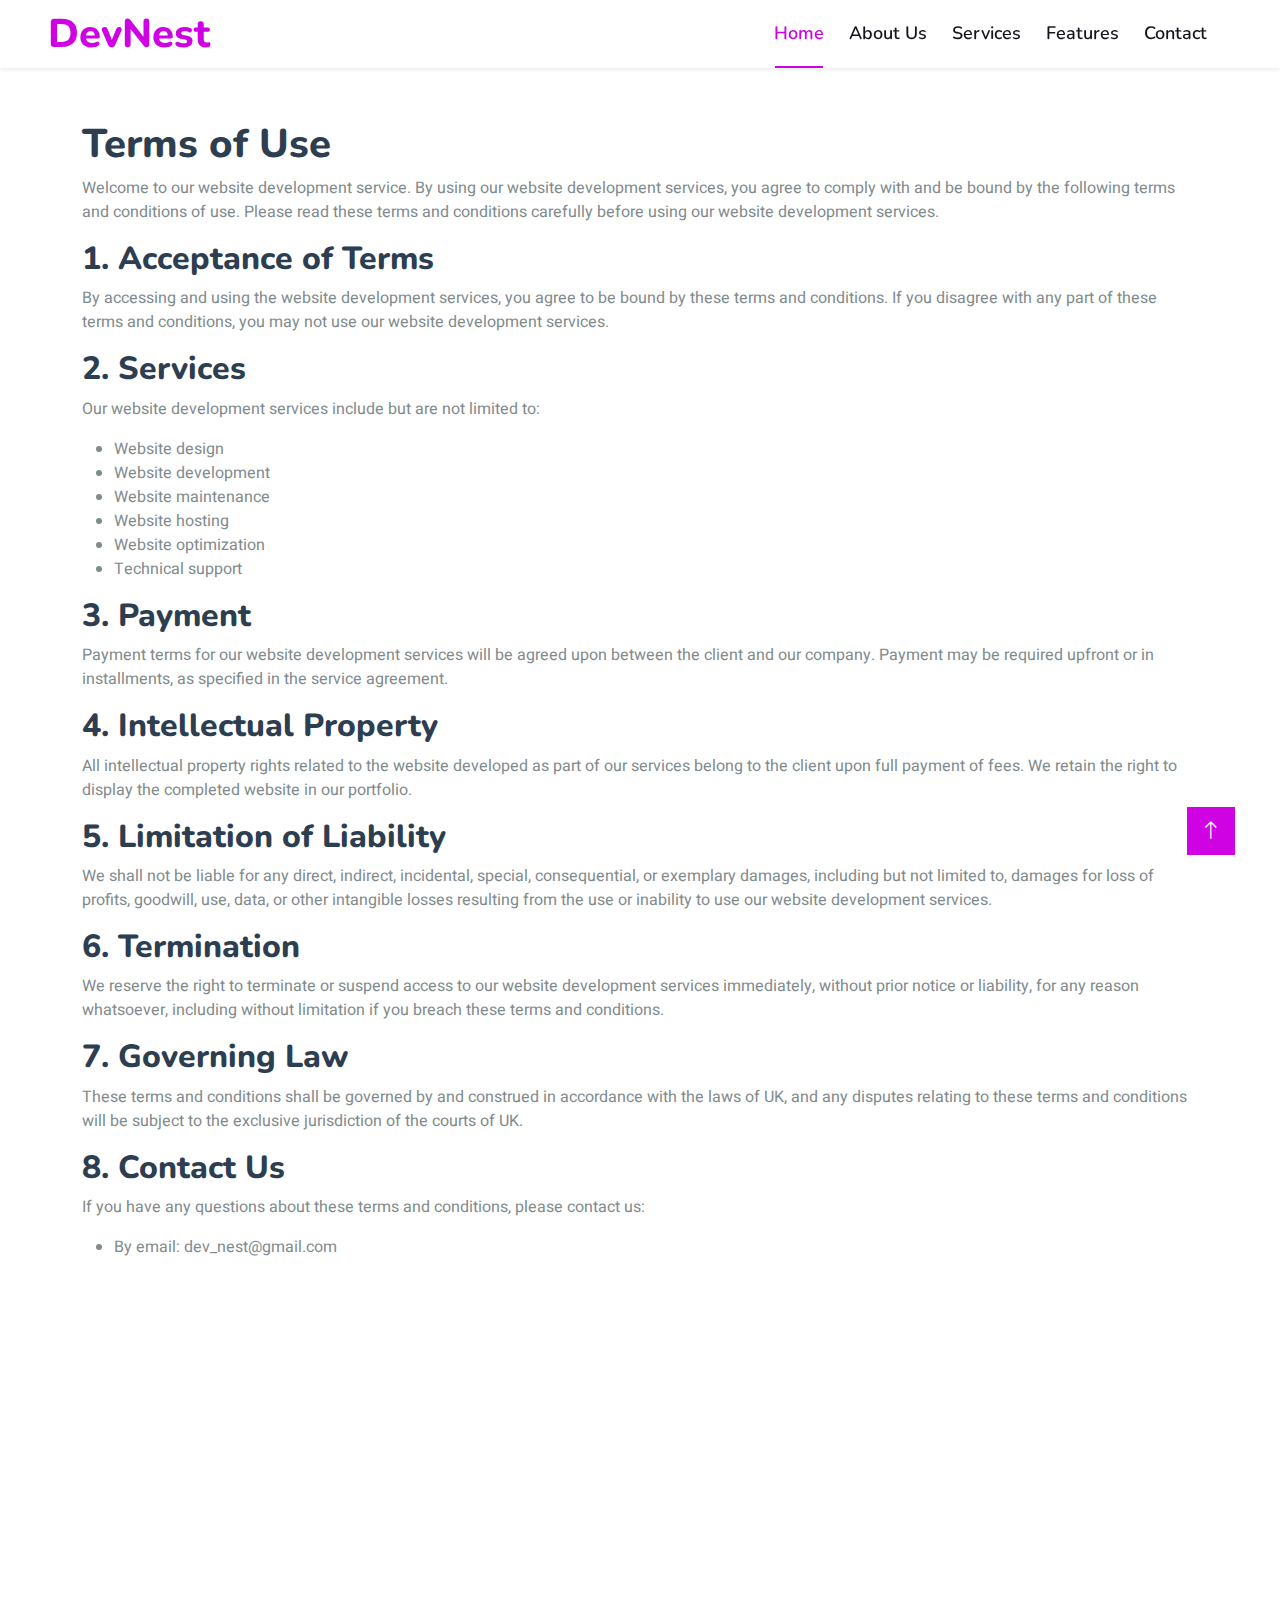
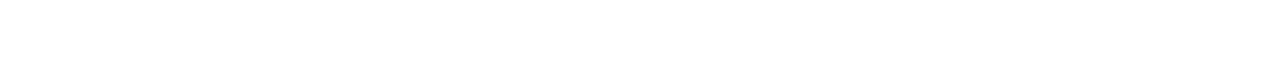
<file: terms-of-use.html>
<!DOCTYPE html>
<html dir="auto" lang="en">
    <head>
        <meta charset="utf-8" />
        <title>DevNest</title>
        <meta content="width=device-width, initial-scale=1.0" name="viewport" />
        <meta content="" name="keywords" />
        <meta content="" name="description" />

        <!-- Favicon -->
        <link href="img/favicon.ico" rel="icon" />

        <!-- Google Web Fonts -->
        <link rel="preconnect" href="https://fonts.googleapis.com" />
        <link rel="preconnect" href="https://fonts.gstatic.com" crossorigin />
        <link
            href="https://fonts.googleapis.com/css2?family=Heebo:wght@400;500;600&family=Nunito:wght@600;700;800&display=swap"
            rel="stylesheet"
        />

        <!-- Icon Font Stylesheet -->
        <link
            href="https://cdnjs.cloudflare.com/ajax/libs/font-awesome/5.10.0/css/all.min.css"
            rel="stylesheet"
        />
        <link
            href="https://cdn.jsdelivr.net/npm/bootstrap-icons@1.4.1/font/bootstrap-icons.css"
            rel="stylesheet"
        />

        <!-- Libraries Stylesheet -->
        <link href="lib/animate/animate.min.css" rel="stylesheet" />
        <link
            href="lib/owlcarousel/assets/owl.carousel.min.css"
            rel="stylesheet"
        />
        <link
            href="lib/tempusdominus/css/tempusdominus-bootstrap-4.min.css"
            rel="stylesheet"
        />

        <!-- Customized Bootstrap Stylesheet -->
        <link href="css/bootstrap.min.css" rel="stylesheet" />

        <!-- Template Stylesheet -->
        <link href="css/style.css" rel="stylesheet" />
    </head>

    <body>
        <!-- Spinner Start -->
        <div
            id="spinner"
            class="show bg-white position-fixed translate-middle w-100 vh-100 top-50 start-50 d-flex align-items-center justify-content-center"
        >
            <div
                class="spinner-border text-primary"
                style="width: 3rem; height: 3rem"
                role="status"
            >
                <span class="sr-only">Loading...</span>
            </div>
        </div>
        <!-- Spinner End -->

        <!-- Navbar & Hero Start -->
        <div class="container-fluid position-relative p-0">
            <nav
                class="navbar navbar-expand-lg navbar-light px-4 px-lg-5 py-3 py-lg-0 sticky-top shadow-sm"
            >
                <a href="index.html" class="navbar-brand p-0">
                    <h1 class="text-primary m-0">DevNest</h1>
                </a>
                <button
                    class="navbar-toggler"
                    type="button"
                    data-bs-toggle="collapse"
                    data-bs-target="#navbarCollapse"
                >
                    <span class="fa fa-bars"></span>
                </button>
                <div class="collapse navbar-collapse" id="navbarCollapse">
                    <div class="navbar-nav ms-auto py-0">
                        <a href="index.html" class="nav-item nav-link active"
                            >Home</a
                        >
                        <a href="#about" class="nav-item nav-link">About Us</a>
                        <a href="#services" class="nav-item nav-link"
                            >Services</a
                        >
                        <a href="#features" class="nav-item nav-link"
                            >Features</a
                        >
                        <a href="#contact" class="nav-item nav-link">Contact</a>
                    </div>
                </div>
            </nav>
        </div>

        <main>
            <article
                class="container additional-wrapper"
                style="margin-top: 100px"
            >
                <div class="page__content" style="padding: 20px 0px">
                    <h1>Terms of Use</h1>

                    <p>
                        Welcome to our website development service. By using our
                        website development services, you agree to comply with
                        and be bound by the following terms and conditions of
                        use. Please read these terms and conditions carefully
                        before using our website development services.
                    </p>

                    <h2>1. Acceptance of Terms</h2>

                    <p>
                        By accessing and using the website development services,
                        you agree to be bound by these terms and conditions. If
                        you disagree with any part of these terms and
                        conditions, you may not use our website development
                        services.
                    </p>

                    <h2>2. Services</h2>

                    <p>
                        Our website development services include but are not
                        limited to:
                    </p>

                    <ul>
                        <li>Website design</li>
                        <li>Website development</li>
                        <li>Website maintenance</li>
                        <li>Website hosting</li>
                        <li>Website optimization</li>
                        <li>Technical support</li>
                    </ul>

                    <h2>3. Payment</h2>

                    <p>
                        Payment terms for our website development services will
                        be agreed upon between the client and our company.
                        Payment may be required upfront or in installments, as
                        specified in the service agreement.
                    </p>

                    <h2>4. Intellectual Property</h2>

                    <p>
                        All intellectual property rights related to the website
                        developed as part of our services belong to the client
                        upon full payment of fees. We retain the right to
                        display the completed website in our portfolio.
                    </p>

                    <h2>5. Limitation of Liability</h2>

                    <p>
                        We shall not be liable for any direct, indirect,
                        incidental, special, consequential, or exemplary
                        damages, including but not limited to, damages for loss
                        of profits, goodwill, use, data, or other intangible
                        losses resulting from the use or inability to use our
                        website development services.
                    </p>

                    <h2>6. Termination</h2>

                    <p>
                        We reserve the right to terminate or suspend access to
                        our website development services immediately, without
                        prior notice or liability, for any reason whatsoever,
                        including without limitation if you breach these terms
                        and conditions.
                    </p>

                    <h2>7. Governing Law</h2>

                    <p>
                        These terms and conditions shall be governed by and
                        construed in accordance with the laws of UK, and any
                        disputes relating to these terms and conditions will be
                        subject to the exclusive jurisdiction of the courts of
                        UK.
                    </p>

                    <h2>8. Contact Us</h2>

                    <p>
                        If you have any questions about these terms and
                        conditions, please contact us:
                    </p>

                    <ul>
                        <li>By email: dev_nest@gmail.com</li>
                    </ul>
                </div>
            </article>
        </main>

        <!-- Footer Start -->
        <div
            class="container-fluid bg-dark text-light footer pt-5 mt-5 wow fadeIn"
            data-wow-delay="0.1s"
        >
            <div class="container py-5">
                <div class="row g-5">
                    <div class="col-lg-4 col-md-6">
                        <a href="index.html">
                            <h4 class="text-white mb-3">DevNest</h4>
                        </a>
                        <p>
                            Stay connected with us for the latest updates,
                            insights, and expert advice on financial planning,
                            portfolio management, and smart investing.
                        </p>
                    </div>
                    <div class="col-lg-4 col-md-6">
                        <h4 class="text-white mb-3">Company</h4>
                        <a class="btn btn-link" href="index.html#about"
                            >About Us</a
                        >
                        <a class="btn btn-link" href="index.html#contact"
                            >Contact</a
                        >
                        <a class="btn btn-link" href="privacy-policy.html"
                            >Privacy Policy</a
                        >
                        <a class="btn btn-link" href="return-policy.html"
                            >Return policy</a
                        >
                        <a class="btn btn-link" href="disclaimer.html"
                            >Disclaimer</a
                        >
                    </div>
                    <div class="col-lg-4 col-md-6">
                        <h4 class="text-white mb-3">Contact</h4>
                        <p class="mb-2">
                            <i class="fa fa-map-marker-alt me-3"></i>10 Albion
                            Rd, London SM2 5TF, UK
                        </p>
                        <p class="mb-2">
                            <i class="fa fa-phone-alt me-3"></i>+447539267691
                        </p>
                        <p class="mb-2">
                            <i class="fa fa-envelope me-3"></i
                            >dev_nest@gmail.com
                        </p>
                    </div>
                </div>
            </div>
        </div>

        <!-- Footer End -->

        <!-- Back to Top -->
        <a href="#" class="btn btn-lg btn-primary btn-lg-square back-to-top"
            ><i class="bi bi-arrow-up"></i
        ></a>

        <!-- JavaScript Libraries -->
        <script src="https://code.jquery.com/jquery-3.4.1.min.js"></script>
        <script src="https://cdn.jsdelivr.net/npm/bootstrap@5.0.0/dist/js/bootstrap.bundle.min.js"></script>
        <script src="lib/wow/wow.min.js"></script>
        <script src="lib/easing/easing.min.js"></script>
        <script src="lib/waypoints/waypoints.min.js"></script>
        <script src="lib/owlcarousel/owl.carousel.min.js"></script>
        <script src="lib/tempusdominus/js/moment.min.js"></script>
        <script src="lib/tempusdominus/js/moment-timezone.min.js"></script>
        <script src="lib/tempusdominus/js/tempusdominus-bootstrap-4.min.js"></script>

        <!-- Template Javascript -->
        <script src="js/main.js"></script>
        <script src="js/cookiebanner.js"></script>
        <script src="js/contact-form.js"></script>
    </body>
</html>
</file>
<file: css/style.css>
/********** Template CSS **********/
:root {
    --primary: #cf02e3;
    --secondary: #fe8800;
    --light: #f5f5f5;
    --dark: #14141f;
}

.fw-medium {
    font-weight: 600 !important;
}

.fw-semi-bold {
    font-weight: 700 !important;
}

.back-to-top {
    position: fixed;
    display: none;
    right: 45px;
    bottom: 45px;
    z-index: 99;
}

/*** Spinner ***/
#spinner {
    opacity: 0;
    visibility: hidden;
    transition: opacity 0.5s ease-out, visibility 0s linear 0.5s;
    z-index: 99999;
}

#spinner.show {
    transition: opacity 0.5s ease-out, visibility 0s linear 0s;
    visibility: visible;
    opacity: 1;
}

/*** Button ***/
.btn {
    font-family: 'Nunito', sans-serif;
    font-weight: 600;
    transition: 0.5s;
}

.btn.btn-primary,
.btn.btn-secondary {
    color: #ffffff;
}

.btn-square {
    width: 38px;
    height: 38px;
}

.btn-sm-square {
    width: 32px;
    height: 32px;
}

.btn-lg-square {
    width: 48px;
    height: 48px;
}

.btn-square,
.btn-sm-square,
.btn-lg-square {
    padding: 0;
    display: flex;
    align-items: center;
    justify-content: center;
    font-weight: normal;
    border-radius: 0px;
}

/*** Navbar ***/
.navbar-light .navbar-nav .nav-link {
    font-family: 'Nunito', sans-serif;
    position: relative;
    margin-right: 25px;
    padding: 35px 0;
    color: #ffffff !important;
    font-size: 18px;
    font-weight: 600;
    outline: none;
    transition: 0.5s;
}

.sticky-top.navbar-light .navbar-nav .nav-link {
    padding: 20px 0;
    color: var(--dark) !important;
}

.navbar-light .navbar-nav .nav-link:hover,
.navbar-light .navbar-nav .nav-link.active {
    color: var(--primary) !important;
}

.navbar-light .navbar-brand img {
    max-height: 60px;
    transition: 0.5s;
}

.sticky-top.navbar-light .navbar-brand img {
    max-height: 45px;
}

@media (max-width: 991.98px) {
    .sticky-top.navbar-light {
        position: relative;
        background: #ffffff;
    }

    .navbar-light .navbar-collapse {
        margin-top: 15px;
        border-top: 1px solid #dddddd;
    }

    .navbar-light .navbar-nav .nav-link,
    .sticky-top.navbar-light .navbar-nav .nav-link {
        padding: 10px 0;
        margin-left: 0;
        color: var(--dark) !important;
    }

    .navbar-light .navbar-brand img {
        max-height: 45px;
    }
}

@media (min-width: 992px) {
    .navbar-light {
        position: absolute;
        width: 100%;
        top: 0;
        left: 0;
        border-bottom: 1px solid rgba(256, 256, 256, 0.1);
        z-index: 999;
    }

    .sticky-top.navbar-light {
        position: fixed;
        background: #ffffff;
    }

    .navbar-light .navbar-nav .nav-link::before {
        position: absolute;
        content: '';
        width: 0;
        height: 2px;
        bottom: -1px;
        left: 50%;
        background: var(--primary);
        transition: 0.5s;
    }

    .navbar-light .navbar-nav .nav-link:hover::before,
    .navbar-light .navbar-nav .nav-link.active::before {
        width: calc(100% - 2px);
        left: 1px;
    }

    .navbar-light .navbar-nav .nav-link.nav-contact::before {
        display: none;
    }
}

/*** Hero Header ***/
.hero-header {
    background: linear-gradient(rgba(20, 20, 31, 0.7), rgba(20, 20, 31, 0.7)),
        url(../img/bg-hero.jpg);
    background-position: center center;
    background-repeat: no-repeat;
    background-size: cover;
    height: 1000px;
}

.breadcrumb-item + .breadcrumb-item::before {
    color: rgba(255, 255, 255, 0.5);
}

/*** Section Title ***/
.section-title {
    position: relative;
    display: inline-block;
    text-transform: uppercase;
}

.section-title::before {
    position: absolute;
    content: '';
    width: calc(100% + 80px);
    height: 2px;
    top: 4px;
    left: -40px;
    background: var(--primary);
    z-index: -1;
}

.section-title::after {
    position: absolute;
    content: '';
    width: calc(100% + 120px);
    height: 2px;
    bottom: 5px;
    left: -60px;
    background: var(--primary);
    z-index: -1;
}

.section-title.text-start::before {
    width: calc(100% + 40px);
    left: 0;
}

.section-title.text-start::after {
    width: calc(100% + 60px);
    left: 0;
}

/*** Service ***/
.service-item {
    box-shadow: 0 0 45px rgba(0, 0, 0, 0.08);
    transition: 0.5s;
}

.service-item:hover {
    background: var(--primary);
}

.service-item * {
    transition: 0.5s;
}

.service-item:hover * {
    color: var(--light) !important;
}

/*** Destination ***/
.destination img {
    transition: 0.5s;
}

.destination a:hover img {
    transform: scale(1.1);
}

/*** Package ***/
.package-item {
    box-shadow: 0 0 45px rgba(0, 0, 0, 0.08);
}

.package-item img {
    transition: 0.5s;
}

.package-item:hover img {
    transform: scale(1.1);
}

/*** Booking ***/
.booking {
    background: linear-gradient(rgba(15, 23, 43, 0.7), rgba(15, 23, 43, 0.7)),
        url(../img/booking.jpg);
    background-position: center center;
    background-repeat: no-repeat;
    background-size: cover;
}

/*** Team ***/
.team-item {
    box-shadow: 0 0 45px rgba(0, 0, 0, 0.08);
}

.team-item img {
    transition: 0.5s;
}

.team-item:hover img {
    transform: scale(1.1);
}

.team-item .btn {
    background: #ffffff;
    color: var(--primary);
    border-radius: 20px;
    border-bottom: 1px solid var(--primary);
}

.team-item .btn:hover {
    background: var(--primary);
    color: #ffffff;
}

/*** Testimonial ***/
.testimonial-carousel::before {
    position: absolute;
    content: '';
    top: 0;
    left: 0;
    height: 100%;
    width: 0;
    background: linear-gradient(
        to right,
        rgba(255, 255, 255, 1) 0%,
        rgba(255, 255, 255, 0) 100%
    );
    z-index: 1;
}

.testimonial-carousel::after {
    position: absolute;
    content: '';
    top: 0;
    right: 0;
    height: 100%;
    width: 0;
    background: linear-gradient(
        to left,
        rgba(255, 255, 255, 1) 0%,
        rgba(255, 255, 255, 0) 100%
    );
    z-index: 1;
}

@media (min-width: 768px) {
    .testimonial-carousel::before,
    .testimonial-carousel::after {
        width: 200px;
    }
}

@media (min-width: 992px) {
    .testimonial-carousel::before,
    .testimonial-carousel::after {
        width: 300px;
    }
}

.testimonial-carousel .owl-item .testimonial-item,
.testimonial-carousel .owl-item.center .testimonial-item * {
    transition: 0.5s;
}

.testimonial-carousel .owl-item.center .testimonial-item {
    background: var(--primary) !important;
    border-color: var(--primary) !important;
}

.testimonial-carousel .owl-item.center .testimonial-item * {
    color: #ffffff !important;
}

.testimonial-item img {
    object-fit: cover;
}

.testimonial-carousel .owl-dots {
    margin-top: 24px;
    display: flex;
    align-items: flex-end;
    justify-content: center;
}

.testimonial-carousel .owl-dot {
    position: relative;
    display: inline-block;
    margin: 0 5px;
    width: 15px;
    height: 15px;
    border: 1px solid #cccccc;
    border-radius: 15px;
    transition: 0.5s;
}

.testimonial-carousel .owl-dot.active {
    background: var(--primary);
    border-color: var(--primary);
}

/*** Footer ***/
.footer .btn.btn-social {
    margin-right: 5px;
    width: 35px;
    height: 35px;
    display: flex;
    align-items: center;
    justify-content: center;
    color: var(--light);
    font-weight: normal;
    border: 1px solid #ffffff;
    border-radius: 35px;
    transition: 0.3s;
}

.footer .btn.btn-social:hover {
    color: var(--primary);
}

.footer .btn.btn-link {
    display: block;
    margin-bottom: 5px;
    padding: 0;
    text-align: left;
    color: #ffffff;
    font-size: 15px;
    font-weight: normal;
    text-transform: capitalize;
    transition: 0.3s;
}

.footer .btn.btn-link::before {
    position: relative;
    content: '\f105';
    font-family: 'Font Awesome 5 Free';
    font-weight: 900;
    margin-right: 10px;
}

.footer .btn.btn-link:hover {
    letter-spacing: 1px;
    box-shadow: none;
}

.footer .copyright {
    padding: 25px 0;
    font-size: 15px;
    border-top: 1px solid rgba(256, 256, 256, 0.1);
}

.footer .copyright a {
    color: var(--light);
}

.footer .footer-menu a {
    margin-right: 15px;
    padding-right: 15px;
    border-right: 1px solid rgba(255, 255, 255, 0.1);
}

.footer .footer-menu a:last-child {
    margin-right: 0;
    padding-right: 0;
    border-right: none;
} /* Google Fonts - Poppins */
@import url('https://fonts.googleapis.com/css2?family=Poppins:wght@300;400;500;600&display=swap');

.cookie-wrapper {
    position: fixed;
    bottom: 0px;
    right: 0;
    width: 100%;
    background: #fff;
    padding: 15px 25px 22px;
    transition: right 0.3s ease;
    box-shadow: 0 5px 10px rgb(0, 0, 0);
    z-index: 999;
    @media (max-width: 600px) {
        width: 100%;
    }
}
.cookie-wrapper .show {
    right: 20px;
}

.hidden {
    display: none;
}
header i {
    color: #cf02e3;
    font-size: 32px;
    text-align: center;
}
header h2 {
    color: #cf02e3;
    font-weight: 500;
    text-align: center;
}
.data {
    text-align: center;
}
.data p a {
    color: #cf02e3;
    text-decoration: none;
    text-align: center !important;
}
.data p a:hover {
    text-decoration: underline;
}
.buttons {
    padding: 20px 0px;
    text-align: center;
}
.buttons .cookie-button {
    border: 2px solid #cf02e3;
    color: #fff;
    padding: 8px 0;
    background: #cf02e3;
    cursor: pointer;
    width: calc(100% / 2 - 10px);
    transition: all 0.2s ease;
    max-width: 150px;
    border-radius: 0px;
}
.buttons #acceptBtn:hover {
    background-color: transparent;
    color: #cf02e3;
}
#declineBtn {
    background-color: #fff;
    color: #cf02e3;
    border-radius: 0;
}
#declineBtn:hover {
    background-color: #cf02e3;
    color: #fff;
}
</file>
